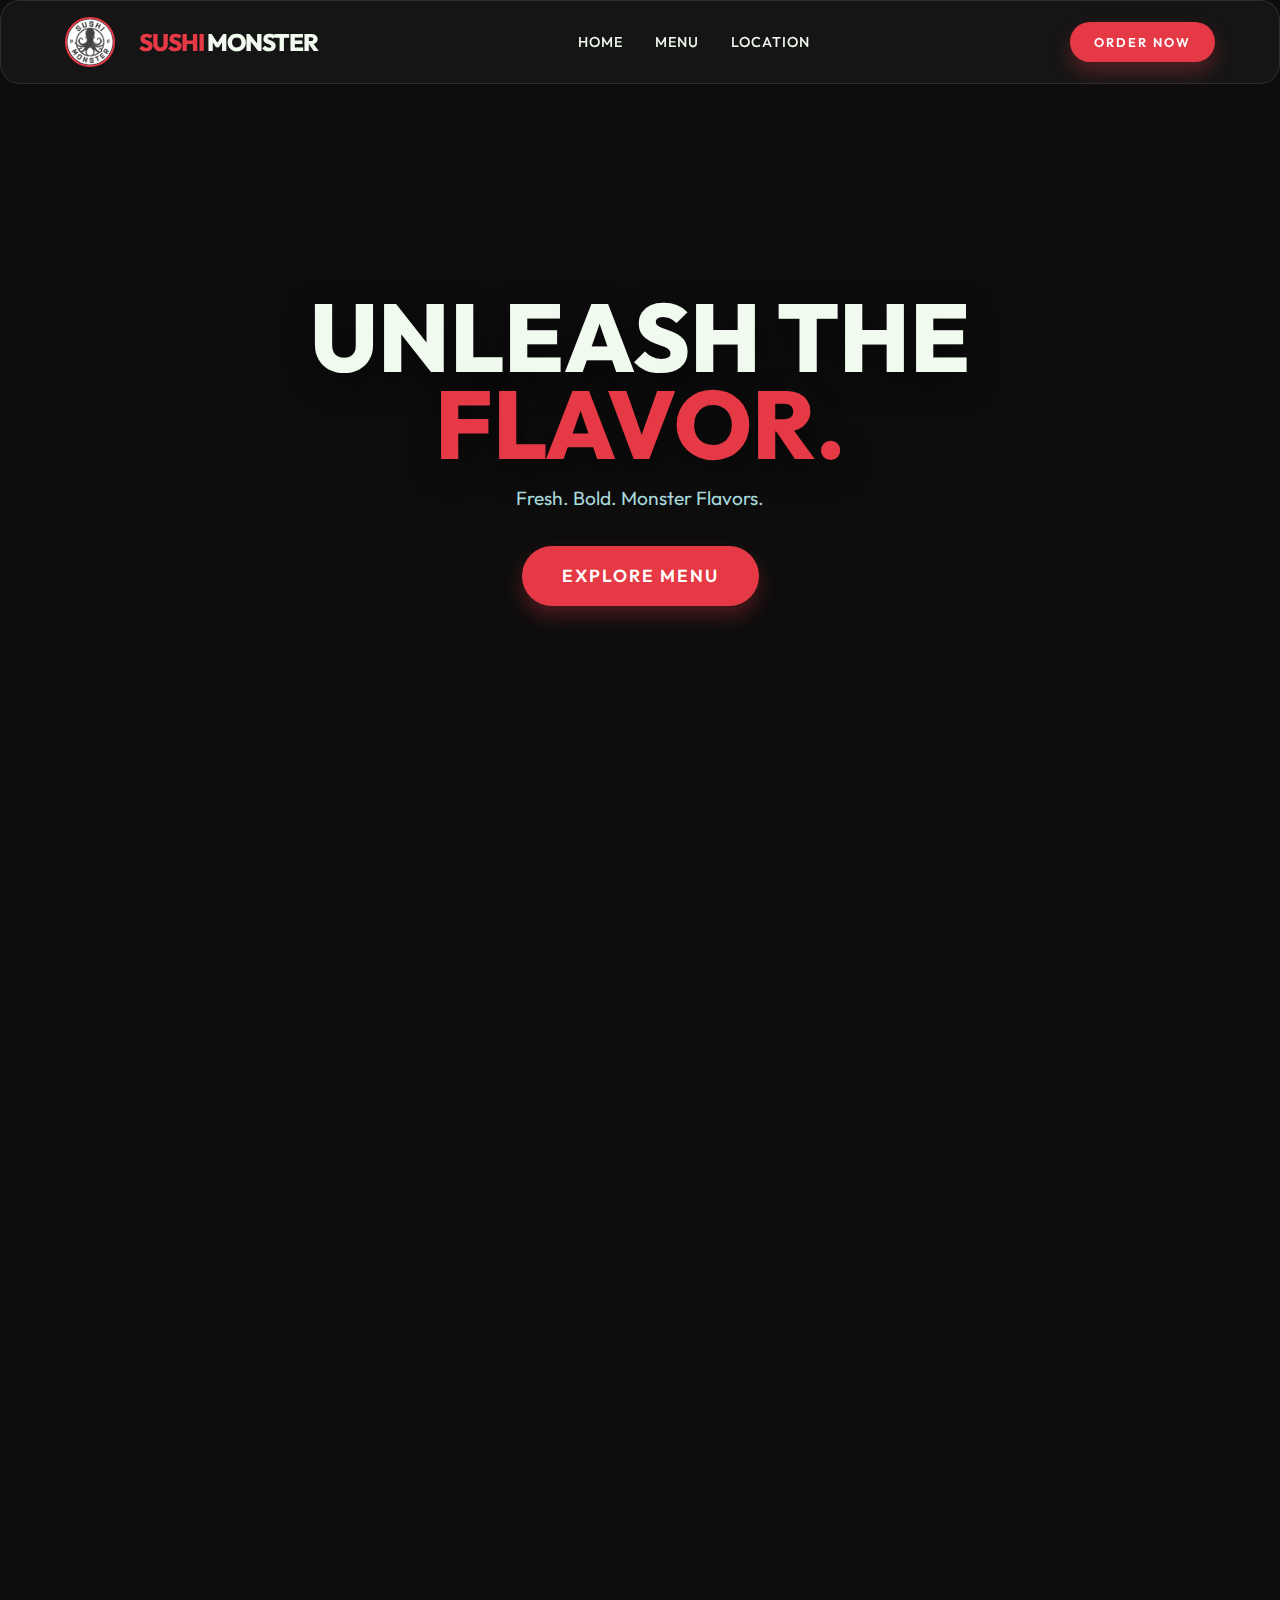
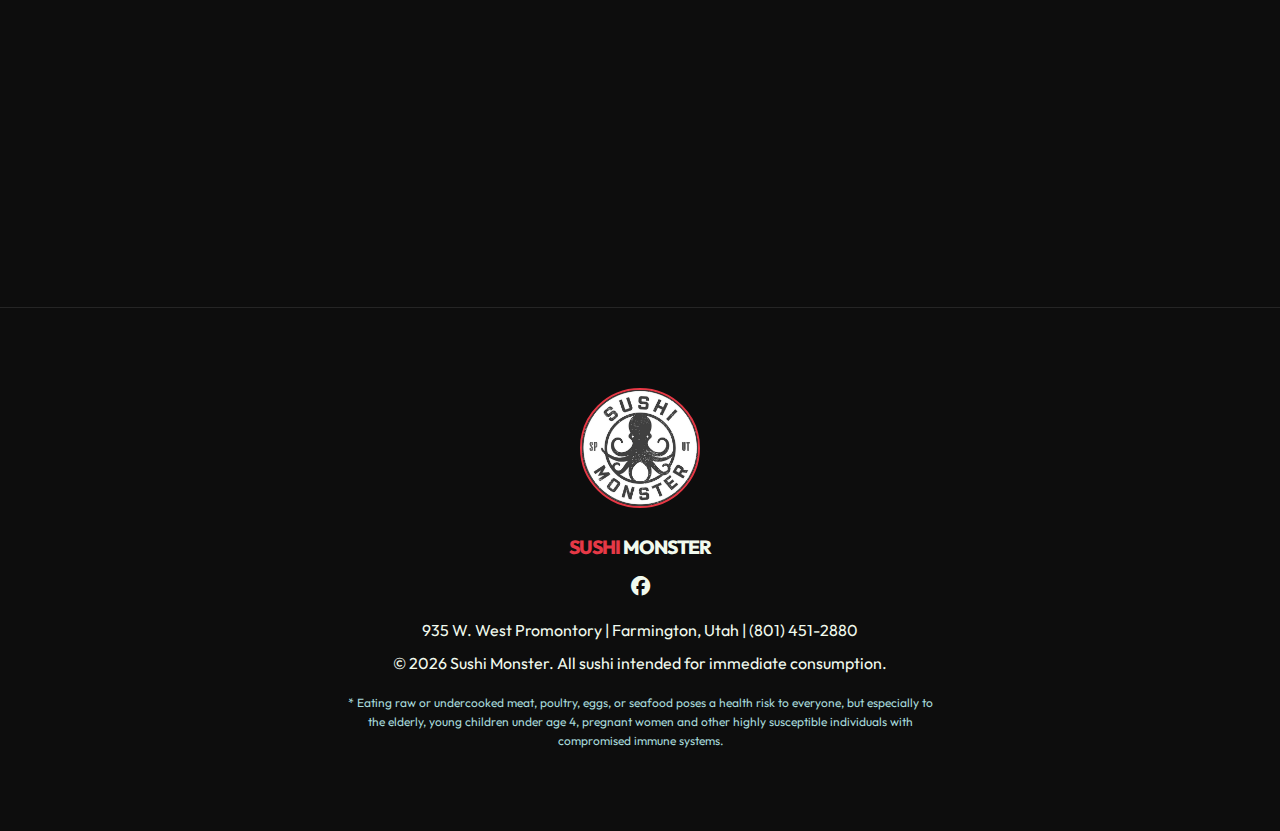
<file: index.html>
<!DOCTYPE html>
<html lang="en">

<head>
    <meta charset="UTF-8">
    <meta name="viewport" content="width=device-width, initial-scale=1.0">
    <title>Sushi Monster | Farmington, UT</title>
    <meta name="description"
        content="Savor the finest sushi in Farmington. Experience Sushi Monster's modern Japanese cuisine.">
    <link rel="stylesheet" href="style.css">
    <link rel="icon" href="https://img.icons8.com/isometric/50/sushi.png" type="image/png">
    <!-- Font Awesome for icons -->
    <link rel="stylesheet" href="https://cdnjs.cloudflare.com/ajax/libs/font-awesome/6.4.0/css/all.min.css">
</head>

<body>

    <nav class="glass">
        <a href="#hero" class="nav-brand">
            <div class="nav-brand-img-container">
                <img src="logo.jpg" alt="Sushi Monster Logo" class="logo-img">
            </div>
            <div class="logo">SUSHI <span>MONSTER</span></div>
        </a>
        <ul class="nav-links">
            <li><a href="#hero">Home</a></li>
            <li><a href="menu.html">Menu</a></li>
            <li><a href="#info">Location</a></li>
        </ul>
        <a href="tel:8014512880" class="cta-button"
            style="padding: 0.6rem 1.5rem; font-size: 0.8rem; text-decoration: none;">Order Now</a>
    </nav>

    <section id="hero" class="hero">
        <div class="hero-bg"></div>
        <div class="hero-content">
            <h1 data-reveal>UNLEASH THE<br><span style="color: var(--accent-red);">FLAVOR.</span></h1>
            <p data-reveal>Fresh. Bold. Monster Flavors.</p>
            <a href="menu.html" class="cta-button" style="text-decoration: none; display: inline-block;"
                data-reveal>Explore
                Menu</a>
        </div>
    </section>

    <section id="info" class="info-grid">
        <div class="info-card glass" data-reveal>
            <i class="fa-solid fa-clock"></i>
            <h3>Hours</h3>
            <ul class="hours-list">
                <li><span>Mon - Thu:</span> 11am - 10pm</li>
                <li><span>Fri - Sat:</span> 11am - 11pm</li>
                <li><span>Sunday:</span> 12pm - 10pm</li>
            </ul>
        </div>
        <div class="info-card glass" data-reveal>
            <i class="fa-solid fa-location-dot"></i>
            <h3>Location</h3>
            <p>935 W 100 N,<br>Farmington, UT 84025</p>
            <a href="https://maps.google.com/?q=935+W+100+N,+Farmington,+UT+84025" target="_blank"
                style="color: var(--accent-red); text-decoration: none; margin-top: 1rem; display: inline-block;">Get
                Directions</a>
        </div>
        <div class="info-card glass" data-reveal>
            <i class="fa-solid fa-phone"></i>
            <h3>Contact</h3>
            <p>(801) 451-2880</p>
            <div style="margin-top: 1rem;">
                <a href="https://www.facebook.com/profile.php?id=100064115680919" target="_blank"
                    style="color: var(--text-primary); font-size: 1.5rem;"><i class="fa-brands fa-facebook"></i></a>
            </div>
        </div>
    </section>

    <section id="reviews" class="reviews-section">
        <div class="rating-display" data-reveal>
            <h2 style="font-size: 3rem;">REVIEWS</h2>
            <div class="stars">
                <i class="fa-solid fa-star"></i>
                <i class="fa-solid fa-star"></i>
                <i class="fa-solid fa-star"></i>
                <i class="fa-solid fa-star"></i>
                <i class="fa-solid fa-star-half-stroke"></i>
            </div>
            <div style="font-size: 2rem; font-weight: 800;">4.3 / 5</div>
            <div class="review-count">Based on 1,078 Google Reviews</div>
        </div>
    </section>



    <footer>
        <div class="footer-logo-container">
            <img src="logo.jpg" alt="Sushi Monster" class="footer-logo">
        </div>
        <div class="logo" style="margin-bottom: 0.5rem; font-size: 1.2rem;">SUSHI <span>MONSTER</span></div>
        <div style="margin-bottom: 1rem;">
            <a href="https://www.facebook.com/profile.php?id=100064115680919" target="_blank"
                style="color: var(--text-primary); font-size: 1.2rem; margin: 0 0.5rem;"><i
                    class="fa-brands fa-facebook"></i></a>
        </div>
        <p style="margin-bottom: 0.5rem; color: var(--text-primary);">935 W. West Promontory | Farmington, Utah | (801)
            451-2880</p>
        <p>&copy; 2026 Sushi Monster. All sushi intended for immediate consumption.</p>
        <p
            style="margin-top: 1rem; font-size: 0.75rem; max-width: 600px; margin-left: auto; margin-right: auto; color: var(--text-secondary);">
            * Eating raw or undercooked meat, poultry, eggs, or seafood poses a health risk to everyone, but especially
            to the elderly, young children under age 4, pregnant women and other highly susceptible individuals with
            compromised immune systems.
        </p>
    </footer>

    <script src="main.js"></script>
</body>

</html>
</file>
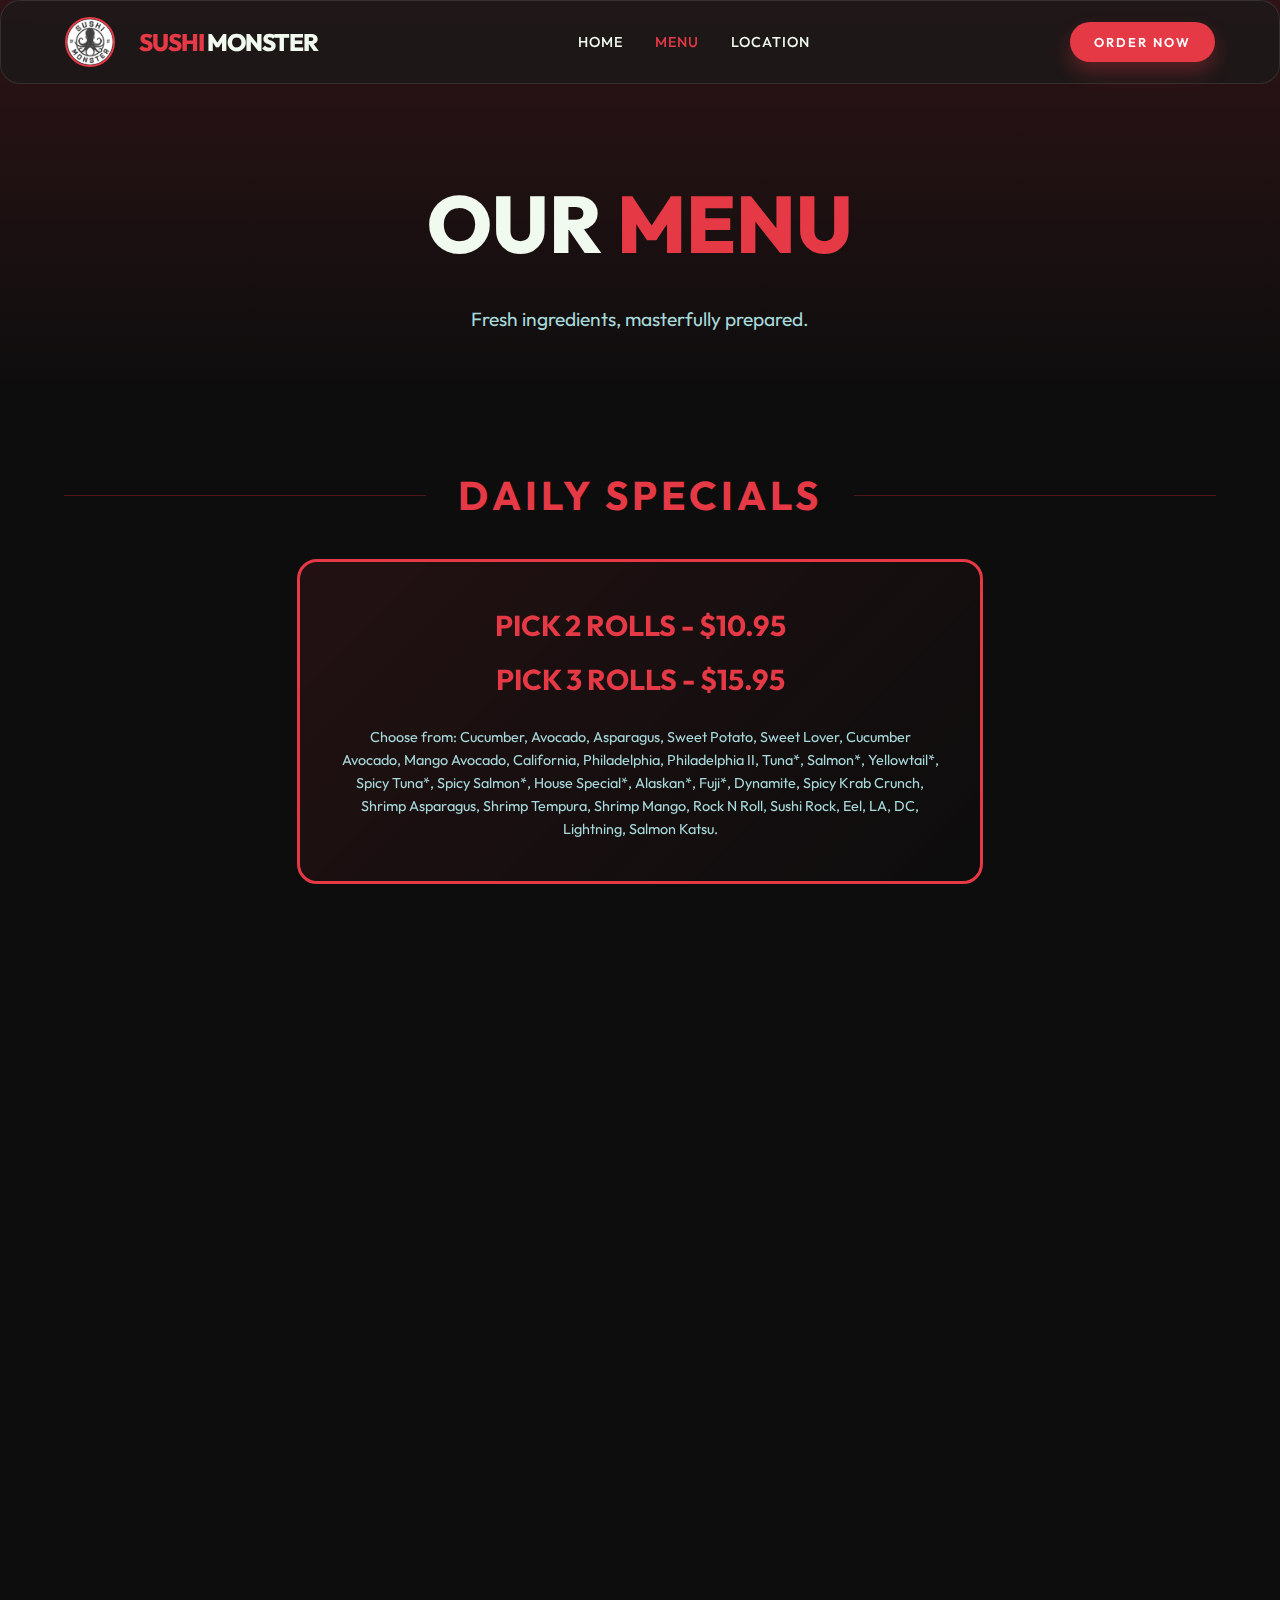
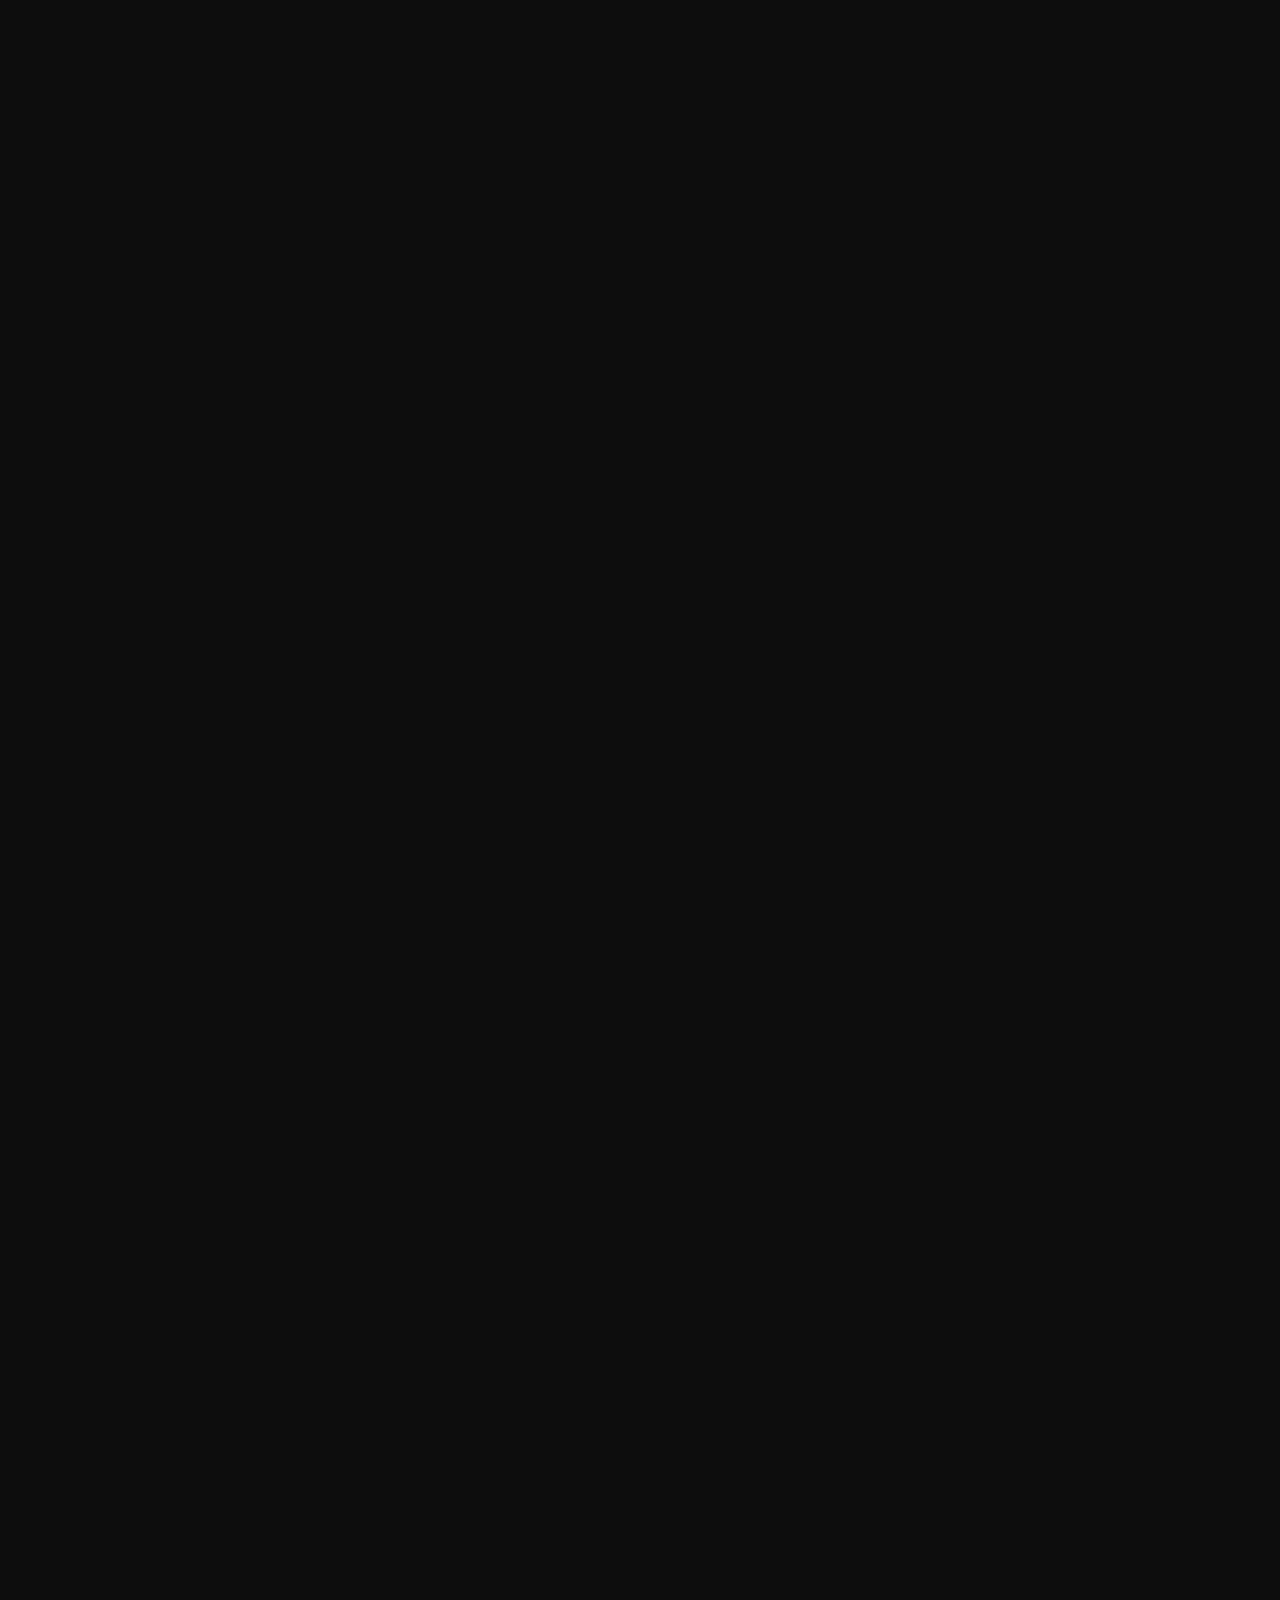
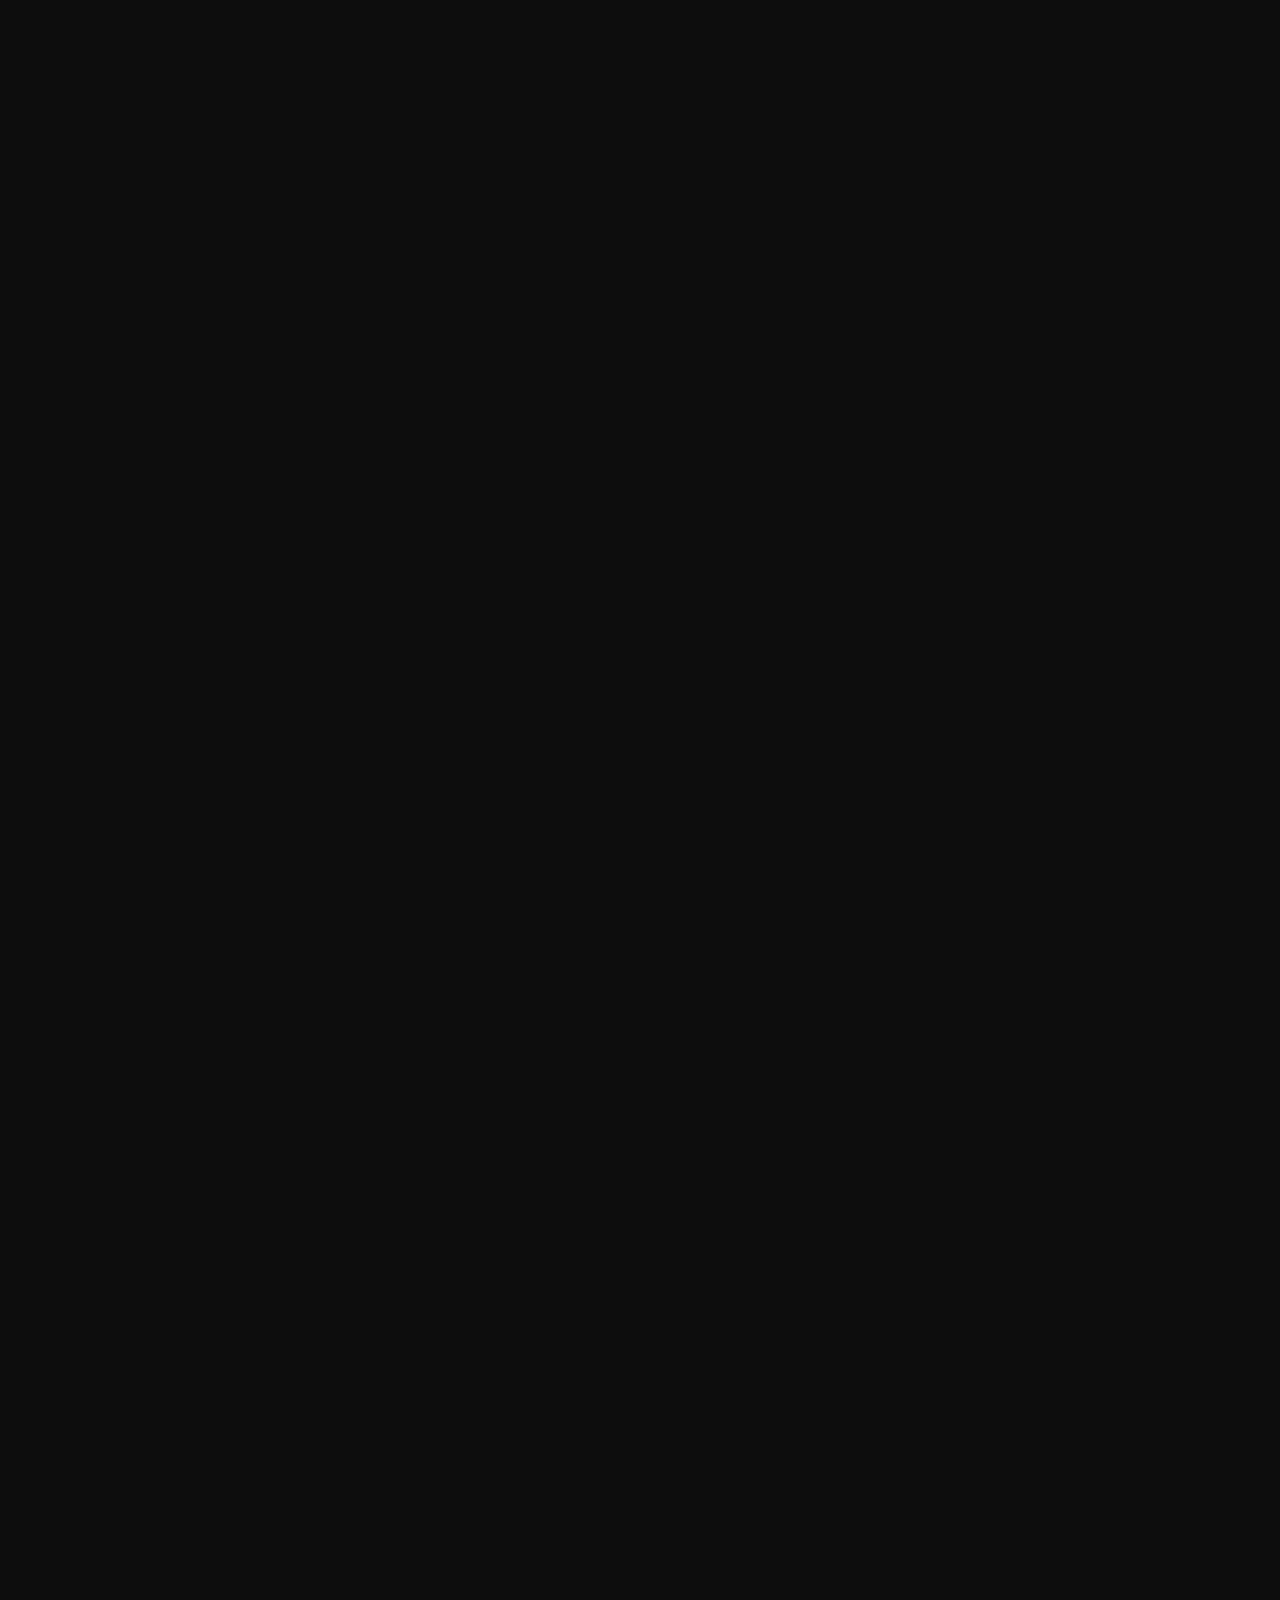
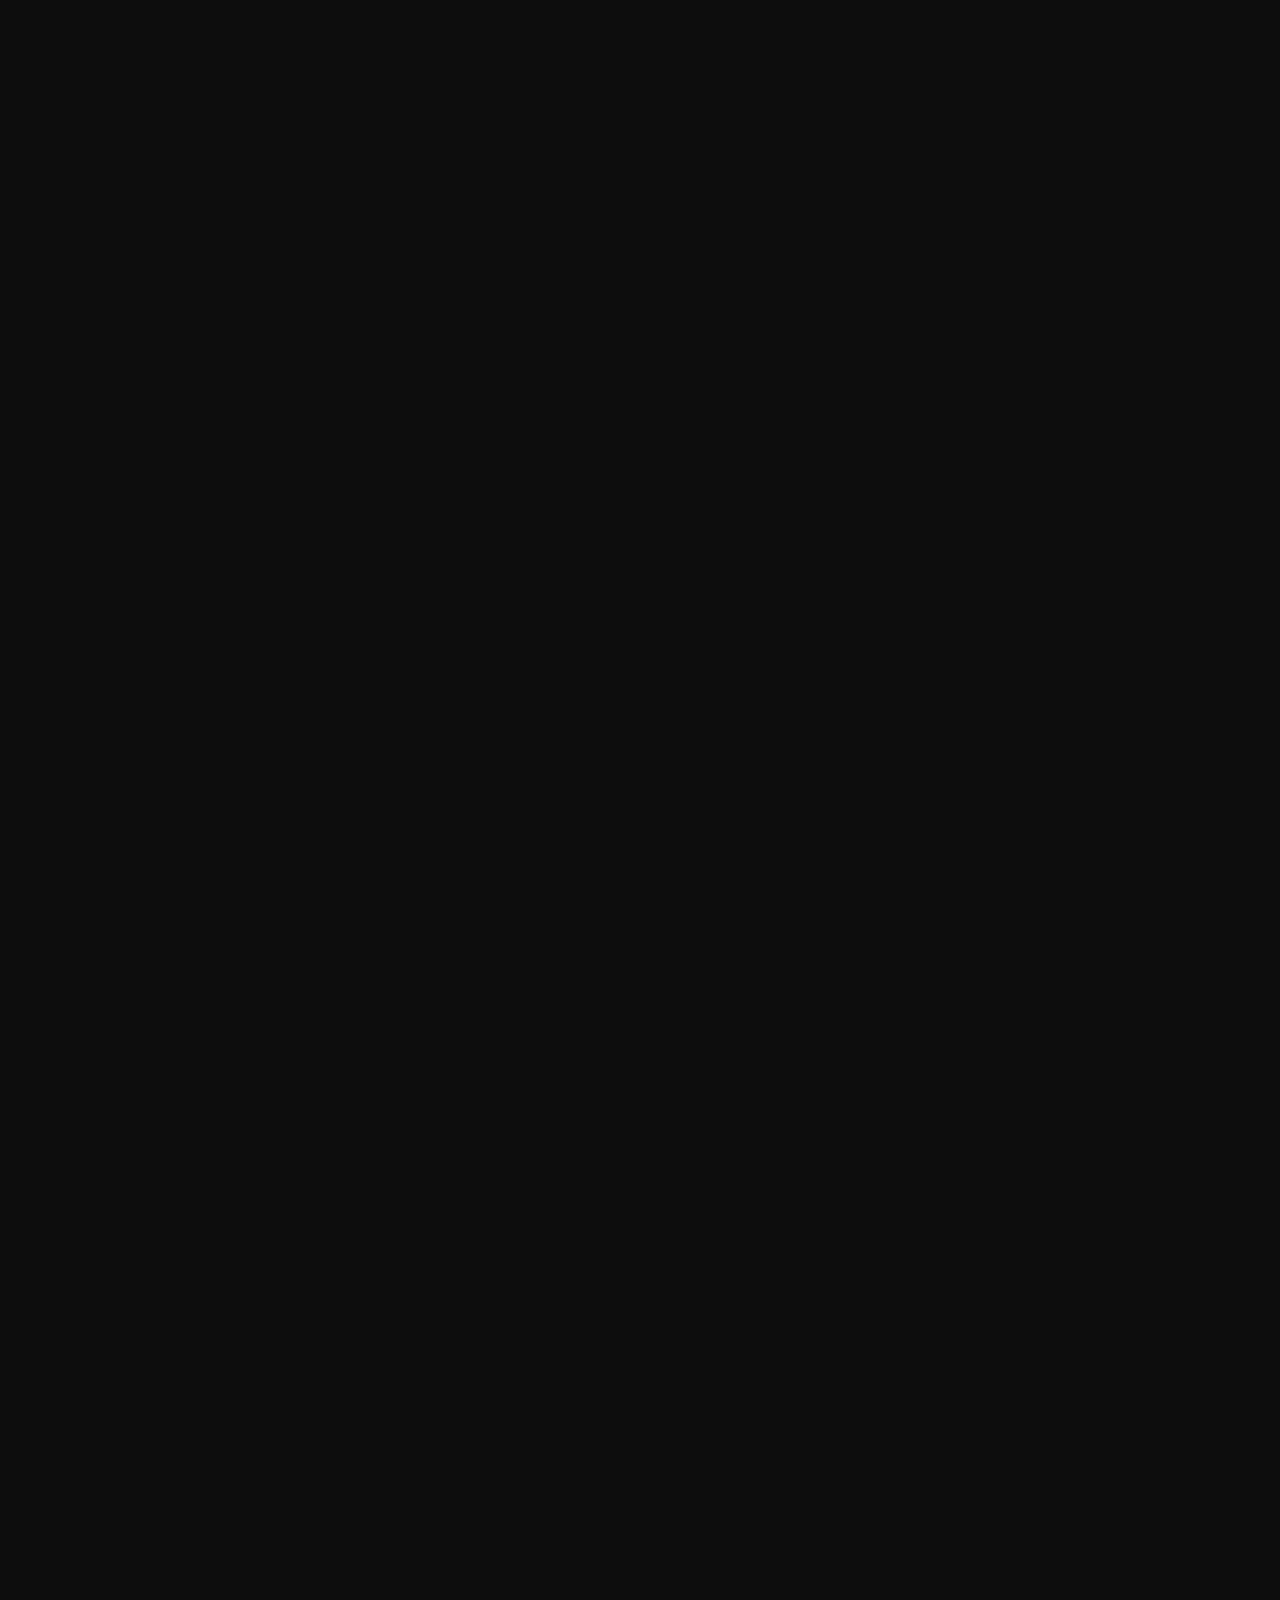
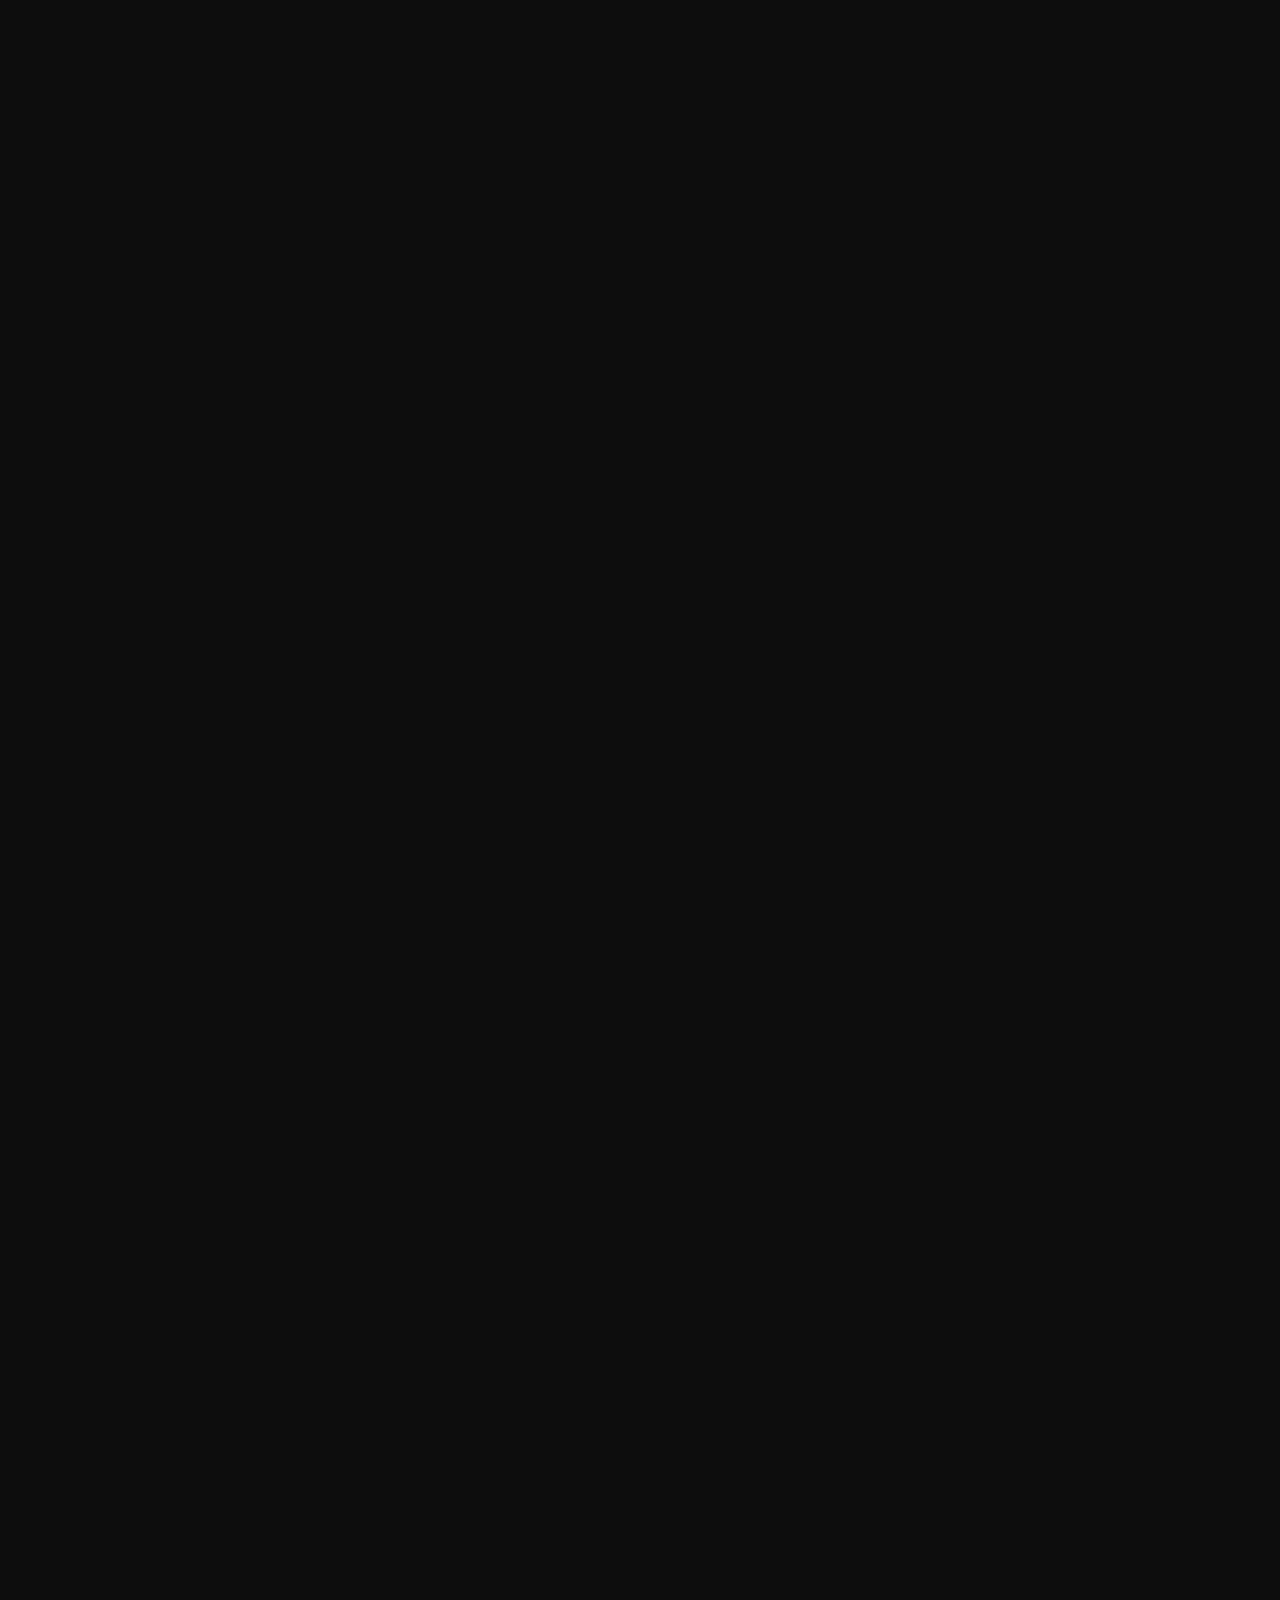
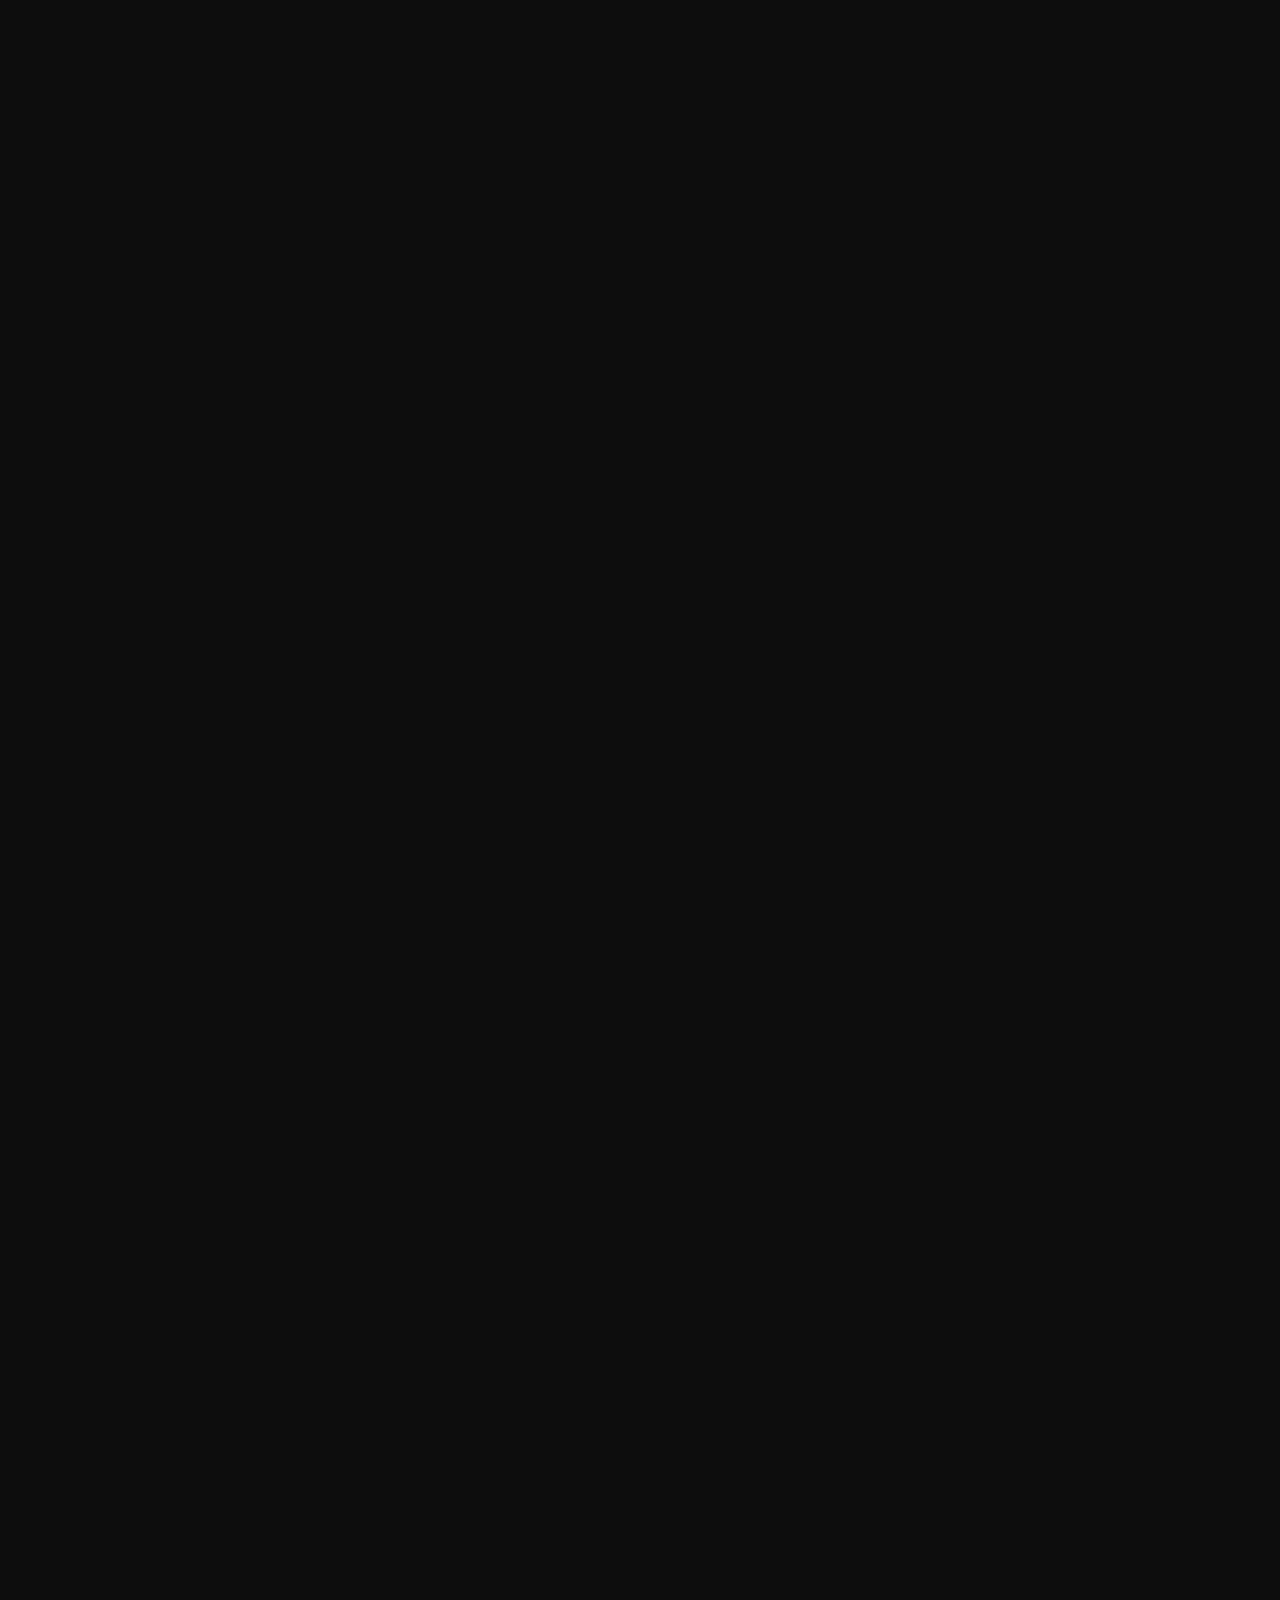
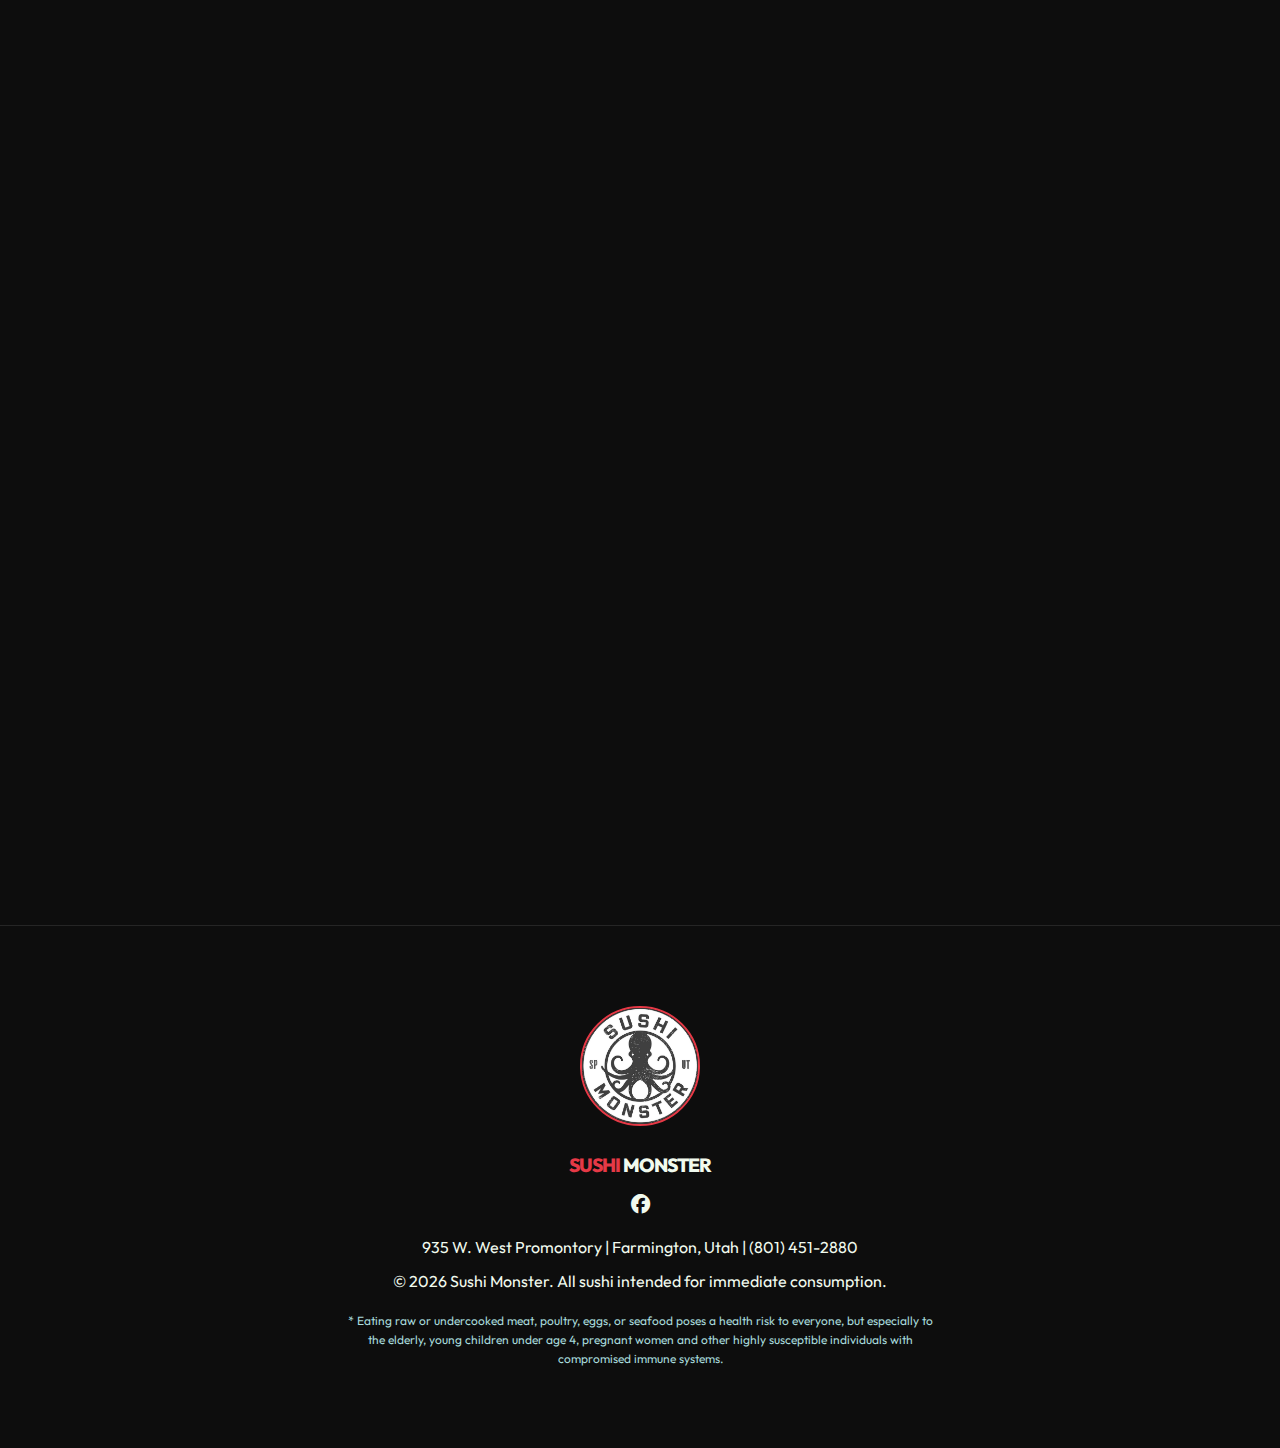
<file: menu.html>
<!DOCTYPE html>
<html lang="en">

<head>
    <meta charset="UTF-8">
    <meta name="viewport" content="width=device-width, initial-scale=1.0">
    <title>Menu | Sushi Monster | Farmington, UT</title>
    <meta name="description"
        content="Explore Sushi Monster's extensive menu featuring fresh sushi rolls, nigiri, sashimi, and delicious Japanese appetizers.">
    <link rel="stylesheet" href="style.css">
    <link rel="icon" href="https://img.icons8.com/isometric/50/sushi.png" type="image/png">
    <!-- Font Awesome for icons -->
    <link rel="stylesheet" href="https://cdnjs.cloudflare.com/ajax/libs/font-awesome/6.4.0/css/all.min.css">
    <style>
        /* Special styles for the dedicated menu page */
        .menu-page-header {
            padding: 160px 5% 4rem;
            text-align: center;
            background: linear-gradient(180deg, rgba(230, 57, 70, 0.15) 0%, transparent 100%);
        }

        .menu-section {
            padding-top: 0 !important;
            max-width: 1400px;
            margin: 0 auto;
        }

        .menu-grid {
            grid-template-columns: repeat(auto-fit, minmax(320px, 1fr));
            gap: 2.5rem;
        }

        .menu-category-header {
            margin-top: 4rem;
            margin-bottom: 2rem;
            position: relative;
        }

        .menu-category-header h2 {
            font-size: 2.5rem;
            display: inline-block;
            background: var(--bg-color);
            padding: 0 2rem;
            position: relative;
            z-index: 1;
        }

        .menu-category-header::after {
            content: '';
            position: absolute;
            left: 0;
            top: 50%;
            width: 100%;
            height: 1px;
            background: rgba(230, 57, 70, 0.3);
            z-index: 0;
        }

        .price-inline {
            display: flex;
            justify-content: space-between;
            align-items: center;
        }

        .sub-category {
            font-size: 0.9rem;
            color: var(--text-secondary);
            margin-bottom: 1rem;
            text-transform: uppercase;
            letter-spacing: 2px;
            font-weight: 600;
        }

        .nigiri-grid {
            display: grid;
            grid-template-columns: repeat(3, 1fr);
            gap: 1rem;
        }

        @media (max-width: 768px) {
            .nigiri-grid {
                grid-template-columns: repeat(2, 1fr);
            }

            .menu-category-header h2 {
                font-size: 1.8rem;
            }
        }
    </style>
</head>

<body>

    <nav class="glass">
        <a href="index.html" class="nav-brand">
            <div class="nav-brand-img-container">
                <img src="logo.jpg" alt="Sushi Monster Logo" class="logo-img">
            </div>
            <div class="logo">SUSHI <span>MONSTER</span></div>
        </a>
        <ul class="nav-links">
            <li><a href="index.html">Home</a></li>
            <li><a href="#menu" style="color: var(--accent-red);">Menu</a></li>
            <li><a href="index.html#info">Location</a></li>
        </ul>
        <a href="tel:8014512880" class="cta-button"
            style="padding: 0.6rem 1.5rem; font-size: 0.8rem; text-decoration: none;">Order Now</a>
    </nav>

    <div class="menu-page-header">
        <h1 data-reveal style="font-size: 5rem; font-weight: 800; margin-bottom: 1rem; color: var(--text-primary);">OUR
            <span style="color: var(--accent-red);">MENU</span>
        </h1>
        <p data-reveal style="color: var(--text-secondary); font-size: 1.2rem;">Fresh ingredients, masterfully prepared.
        </p>
    </div>

    <section id="menu" class="menu-section">
        <!-- Daily Special -->
        <div class="menu-category-header" data-reveal>
            <h2>Daily Specials</h2>
        </div>
        <div style="text-align: center; margin-bottom: 3rem;" data-reveal>
            <div class="daily-special-card glass" style="padding: 2.5rem; display: inline-block; border-width: 3px;">
                <h3 style="color: var(--accent-red); font-size: 1.8rem; margin-bottom: 0.5rem;">PICK 2 ROLLS - $10.95
                </h3>
                <h3 style="color: var(--accent-red); font-size: 1.8rem; margin-bottom: 1.5rem;">PICK 3 ROLLS - $15.95
                </h3>
                <p style="color: var(--text-secondary); font-size: 0.9rem; max-width: 600px; margin: 0 auto;">
                    Choose from: Cucumber, Avocado, Asparagus, Sweet Potato, Sweet Lover, Cucumber Avocado, Mango
                    Avocado, California, Philadelphia, Philadelphia II, Tuna*, Salmon*, Yellowtail*, Spicy Tuna*, Spicy
                    Salmon*, House Special*, Alaskan*, Fuji*, Dynamite, Spicy Krab Crunch, Shrimp Asparagus, Shrimp
                    Tempura, Shrimp Mango, Rock N Roll, Sushi Rock, Eel, LA, DC, Lightning, Salmon Katsu.
                </p>
            </div>
        </div>

        <!-- Lunch Special -->
        <div class="menu-category-header" data-reveal>
            <h2>Lunch Specials</h2>
        </div>
        <div class="sub-category" data-reveal>Monday to Saturday 11AM to 3PM</div>
        <div class="menu-grid" data-reveal>
            <div class="menu-item-group">
                <div class="sub-category">Lunch Entrees</div>
                <div class="menu-item-desc" style="margin-bottom: 1rem;">Served w/ vegetables, salad & choice of rice
                </div>
                <div class="menu-item">
                    <div class="menu-item-title">Tempura Vegetable <i class="fa-solid fa-leaf veg-icon"></i></div>
                    <div class="menu-item-price">10.95</div>
                </div>
                <div class="menu-item">
                    <div class="menu-item-title">Tempura Shrimp</div>
                    <div class="menu-item-price">11.95</div>
                </div>
                <div class="menu-item">
                    <div class="menu-item-title">Teriyaki Chicken</div>
                    <div class="menu-item-price">10.95</div>
                </div>
                <div class="menu-item">
                    <div class="menu-item-title">Teriyaki Steak</div>
                    <div class="menu-item-price">11.95</div>
                </div>
                <div class="menu-item">
                    <div class="menu-item-title">Teriyaki Salmon</div>
                    <div class="menu-item-price">13.95</div>
                </div>
                <div class="menu-item">
                    <div class="menu-item-title">Katsu Chicken</div>
                    <div class="menu-item-price">11.95</div>
                </div>
            </div>
            <div class="menu-item-group">
                <div class="sub-category">Lunch Hibachi</div>
                <div class="menu-item-desc" style="margin-bottom: 1rem;">Served w/ noodles</div>
                <div class="menu-item">
                    <div class="menu-item-title">Hibachi Chicken</div>
                    <div class="menu-item-price">11.55</div>
                </div>
                <div class="menu-item">
                    <div class="menu-item-title">Hibachi Steak</div>
                    <div class="menu-item-price">12.95</div>
                </div>
                <div class="menu-item">
                    <div class="menu-item-title">Hibachi Shrimp</div>
                    <div class="menu-item-price">11.95</div>
                </div>
                <div class="menu-item">
                    <div class="menu-item-title">Hibachi Salmon</div>
                    <div class="menu-item-price">13.95</div>
                </div>
                <div style="margin-top: 2rem;" class="sub-category">Bento Box</div>
                <div class="menu-item">
                    <div class="menu-item-title">Chicken / Shrimp</div>
                    <div class="menu-item-price">12.95</div>
                </div>
                <div class="menu-item">
                    <div class="menu-item-title">Steak / Salmon</div>
                    <div class="menu-item-price">13.95</div>
                </div>
            </div>
            <div class="menu-item-group">
                <div class="sub-category">Sushi Sashimi Lunch</div>
                <div class="menu-item-desc" style="margin-bottom: 1rem;">Chef's choice w/ salad</div>
                <div class="menu-item">
                    <div class="menu-item-info">
                        <div class="menu-item-title">Sashimi Lunch *</div>
                        <div class="menu-item-desc">8 pcs. assorted fish</div>
                    </div>
                    <div class="menu-item-price">13.95</div>
                </div>
                <div class="menu-item">
                    <div class="menu-item-info">
                        <div class="menu-item-title">Sushi Lunch *</div>
                        <div class="menu-item-desc">5 pcs. Chef's assorted Nigiri w/ California Roll</div>
                    </div>
                    <div class="menu-item-price">12.95</div>
                </div>
                <div class="menu-item">
                    <div class="menu-item-info">
                        <div class="menu-item-title">Sushi Boat for Two *</div>
                        <div class="menu-item-desc">10 pcs. Nigiri, 10 pcs. Sashimi & Spicy Tuna Roll</div>
                    </div>
                    <div class="menu-item-price">42.95</div>
                </div>
            </div>
        </div>
        <div class="menu-category-header" data-reveal>
            <h2>Appetizers</h2>
        </div>
        <div class="menu-grid" data-reveal>
            <div class="menu-item-group">
                <div class="menu-item">
                    <div class="menu-item-info">
                        <div class="menu-item-title">Tuna Tataki *</div>
                        <div class="menu-item-desc">Lightly seared sliced tuna on top of shredded cucumber w/ fish eggs,
                            green onion, sesame & ponzu sauce</div>
                    </div>
                    <div class="menu-item-price">14.95</div>
                </div>
                <div class="menu-item">
                    <div class="menu-item-info">
                        <div class="menu-item-title">Sashimi Appetizer *</div>
                        <div class="menu-item-desc">Chef's choice 6 pcs. of Sashimi</div>
                    </div>
                    <div class="menu-item-price">12.99</div>
                </div>
                <div class="menu-item">
                    <div class="menu-item-info">
                        <div class="menu-item-title">Yellowtail Carpaccio *</div>
                        <div class="menu-item-desc">Yellowtail sashimi w/ jalapeno, scallion, hot sauce & ponzu sauce
                        </div>
                    </div>
                    <div class="menu-item-price">12.99</div>
                </div>
                <div class="menu-item">
                    <div class="menu-item-title">Squid Salad</div>
                    <div class="menu-item-price">8.25</div>
                </div>
                <div class="menu-item">
                    <div class="menu-item-title">Seaweed Salad <i class="fa-solid fa-leaf veg-icon"></i></div>
                    <div class="menu-item-price">6.25</div>
                </div>
                <div class="menu-item">
                    <div class="menu-item-title">Cucumber Salad <i class="fa-solid fa-leaf veg-icon"></i></div>
                    <div class="menu-item-price">4.95</div>
                </div>
                <div class="menu-item">
                    <div class="menu-item-title">Fried Calamari</div>
                    <div class="menu-item-price">10.95</div>
                </div>
                <div class="menu-item">
                    <div class="menu-item-info">
                        <div class="menu-item-title">Gyoza (8 pcs.)</div>
                        <div class="menu-item-desc">Meat & vegetable dumpling (steamed or fried)</div>
                    </div>
                    <div class="menu-item-price">7.50</div>
                </div>
            </div>
            <div class="menu-item-group">
                <div class="menu-item">
                    <div class="menu-item-info">
                        <div class="menu-item-title">Tempura</div>
                        <div class="menu-item-desc">Vegetable 6.25 / Shrimp 8.75</div>
                    </div>
                </div>
                <div class="menu-item">
                    <div class="menu-item-title">Edamame <i class="fa-solid fa-leaf veg-icon"></i></div>
                    <div class="menu-item-price">5.25</div>
                </div>
                <div class="menu-item">
                    <div class="menu-item-info">
                        <div class="menu-item-title">Soft Shell Crab</div>
                        <div class="menu-item-desc">Crispy, deep fried soft shell crab</div>
                    </div>
                    <div class="menu-item-price">11.99</div>
                </div>
                <div class="menu-item">
                    <div class="menu-item-info">
                        <div class="menu-item-title">Mango Salad *</div>
                        <div class="menu-item-desc">Lettuce/cucumber base, assorted fish, fish eggs, mango, cilantro,
                            avocado, crunch & house dressing</div>
                    </div>
                    <div class="menu-item-price">14.99</div>
                </div>
                <div class="menu-item">
                    <div class="menu-item-info">
                        <div class="menu-item-title">Green Globe *</div>
                        <div class="menu-item-desc">Spicy salmon wrapped w/ avocado, seaweed salad, fish eggs, scallions
                            & ponzu</div>
                    </div>
                    <div class="menu-item-price">10.99</div>
                </div>
                <div class="menu-item">
                    <div class="menu-item-title">Salmon Shooter (4 pcs.) *</div>
                    <div class="menu-item-price">11.99</div>
                </div>
                <div class="menu-item">
                    <div class="menu-item-title">Mussel Shooter (4 pcs.) *</div>
                    <div class="menu-item-price">11.99</div>
                </div>
                <div class="menu-item">
                    <div class="menu-item-info">
                        <div class="menu-item-title">Heart Attack</div>
                        <div class="menu-item-desc">Fried jalapeño stuffed w/ spicy tuna, cream cheese, spicy mayo, eel
                            sauce & toppings</div>
                    </div>
                    <div class="menu-item-price">12.99</div>
                </div>
            </div>
        </div>

        <!-- Nigiri / Sashimi -->
        <div class="menu-category-header" data-reveal>
            <h2>Nigiri & Sashimi</h2>
        </div>
        <div class="sub-category" data-reveal>(2 Pieces Per Order)</div>
        <div class="nigiri-grid" data-reveal style="margin-bottom: 4rem;">
            <div class="menu-item">
                <div class="menu-item-title">Tuna *</div>
                <div class="menu-item-price">6.5</div>
            </div>
            <div class="menu-item">
                <div class="menu-item-title">Salmon *</div>
                <div class="menu-item-price">6.5</div>
            </div>
            <div class="menu-item">
                <div class="menu-item-title">Smoked Salmon</div>
                <div class="menu-item-price">6.5</div>
            </div>
            <div class="menu-item">
                <div class="menu-item-title">Yellowtail *</div>
                <div class="menu-item-price">6.5</div>
            </div>
            <div class="menu-item">
                <div class="menu-item-title">White Fish *</div>
                <div class="menu-item-price">5.5</div>
            </div>
            <div class="menu-item">
                <div class="menu-item-title">Escolar *</div>
                <div class="menu-item-price">6.5</div>
            </div>
            <div class="menu-item">
                <div class="menu-item-title">Eel</div>
                <div class="menu-item-price">6.5</div>
            </div>
            <div class="menu-item">
                <div class="menu-item-title">Octopus</div>
                <div class="menu-item-price">6.5</div>
            </div>
            <div class="menu-item">
                <div class="menu-item-title">Krab Stick</div>
                <div class="menu-item-price">5.5</div>
            </div>
            <div class="menu-item">
                <div class="menu-item-title">Sweet Egg</div>
                <div class="menu-item-price">5</div>
            </div>
            <div class="menu-item">
                <div class="menu-item-title">Flying Fish Egg *</div>
                <div class="menu-item-price">6.5</div>
            </div>
            <div class="menu-item">
                <div class="menu-item-title">Shrimp</div>
                <div class="menu-item-price">6</div>
            </div>
            <div class="menu-item">
                <div class="menu-item-title">Sweet Shrimp *</div>
                <div class="menu-item-price">10.95</div>
            </div>
            <div class="menu-item">
                <div class="menu-item-title">Scallop *</div>
                <div class="menu-item-price">8.5</div>
            </div>
            <div class="menu-item">
                <div class="menu-item-title">Spicy Scallop *</div>
                <div class="menu-item-price">8.95</div>
            </div>
            <div class="menu-item">
                <div class="menu-item-title">Squid *</div>
                <div class="menu-item-price">6.95</div>
            </div>
            <div class="menu-item">
                <div class="menu-item-title">Salmon Roe *</div>
                <div class="menu-item-price">6.95</div>
            </div>
            <div class="menu-item">
                <div class="menu-item-title">Quail Egg *</div>
                <div class="menu-item-price">3</div>
            </div>
        </div>

        <!-- Sushi Combination -->
        <div class="menu-category-header" data-reveal>
            <h2>Sushi Combinations</h2>
        </div>
        <div class="sub-category" data-reveal>Chef's Choice</div>
        <div class="menu-grid" data-reveal>
            <div class="menu-item-group">
                <div class="menu-item">
                    <div class="menu-item-info">
                        <div class="menu-item-title">Sushi Dinner *</div>
                        <div class="menu-item-desc">6 pcs. Nigiri & California Roll</div>
                    </div>
                    <div class="menu-item-price">15.95</div>
                </div>
                <div class="menu-item">
                    <div class="menu-item-info">
                        <div class="menu-item-title">Sushi Regular *</div>
                        <div class="menu-item-desc">8 pcs. Nigiri & Fuji Roll</div>
                    </div>
                    <div class="menu-item-price">17.95</div>
                </div>
                <div class="menu-item">
                    <div class="menu-item-info">
                        <div class="menu-item-title">Sushi Deluxe *</div>
                        <div class="menu-item-desc">10 pcs. Nigiri & Spicy Tuna Roll</div>
                    </div>
                    <div class="menu-item-price">20.95</div>
                </div>
                <div class="menu-item">
                    <div class="menu-item-info">
                        <div class="menu-item-title">Sashimi Dinner *</div>
                        <div class="menu-item-desc">12 pcs. ($24.95) / 16 pcs. ($28.95)</div>
                    </div>
                </div>
            </div>
            <div class="menu-item-group">
                <div class="menu-item">
                    <div class="menu-item-info">
                        <div class="menu-item-title">Sushi & Sashimi *</div>
                        <div class="menu-item-desc">6 pcs. Nigiri & 8 pcs. Sashimi</div>
                    </div>
                    <div class="menu-item-price">26.95</div>
                </div>
                <div class="menu-item">
                    <div class="menu-item-info">
                        <div class="menu-item-title">Sushi Boat for Two *</div>
                        <div class="menu-item-desc">10 pcs. Nigiri, 10 pcs. Sashimi & Spicy Tuna Roll</div>
                    </div>
                    <div class="menu-item-price">42.95</div>
                </div>
                <div class="menu-item">
                    <div class="menu-item-info">
                        <div class="menu-item-title">Triple Sushi *</div>
                        <div class="menu-item-desc">3 pcs. Tuna, 3 pcs. Salmon, 3 pcs. Yellowtail Nigiri w/ Spicy Tuna
                            Roll</div>
                    </div>
                    <div class="menu-item-price">26.95</div>
                </div>
            </div>
        </div>

        <!-- Monster Special Rolls -->
        <div class="menu-category-header" data-reveal>
            <h2>Monster Special Rolls</h2>
        </div>
        <div class="menu-grid" data-reveal>
            <div class="menu-item-group">
                <div class="menu-item">
                    <div class="menu-item-info">
                        <div class="menu-item-title">Crazy Horse Roll *</div>
                        <div class="menu-item-desc">Tempura shrimp, krab salad w/ eel, spicy tuna, spicy mayo & eel
                            sauce</div>
                    </div>
                    <div class="menu-item-price">13.95</div>
                </div>
                <div class="menu-item">
                    <div class="menu-item-info">
                        <div class="menu-item-title">Spicy Crunch Roll</div>
                        <div class="menu-item-desc">Katsu salmon, cream cheese, avocado w/ spicy crunch & eel sauce
                        </div>
                    </div>
                    <div class="menu-item-price">11.95</div>
                </div>
                <div class="menu-item">
                    <div class="menu-item-info">
                        <div class="menu-item-title">Play Boy *</div>
                        <div class="menu-item-desc">Tempura shrimp & cucumber w/ tuna, avocado, spicy mayo & eel sauce
                        </div>
                    </div>
                    <div class="menu-item-price">12.95</div>
                </div>
                <div class="menu-item">
                    <div class="menu-item-info">
                        <div class="menu-item-title">BMW Roll *</div>
                        <div class="menu-item-desc">Spicy tuna, cucumber w/ tuna, avocado, wasabi sauce & hot sauce
                        </div>
                    </div>
                    <div class="menu-item-price">13.95</div>
                </div>
                <div class="menu-item">
                    <div class="menu-item-title">Pink Dragon *</div>
                    <div class="menu-item-price">11.95</div>
                </div>
                <div class="menu-item">
                    <div class="menu-item-info">
                        <div class="menu-item-title">Green Dragon</div>
                        <div class="menu-item-desc">Tempura shrimp, cucumber w/ avocado, eel sauce & fish eggs</div>
                    </div>
                    <div class="menu-item-price">10.95</div>
                </div>
                <div class="menu-item">
                    <div class="menu-item-title">Black Dragon</div>
                    <div class="menu-item-price">12.95</div>
                </div>
                <div class="menu-item">
                    <div class="menu-item-info">
                        <div class="menu-item-title">Volcano Roll</div>
                        <div class="menu-item-desc">Krab, cream cheese, avocado w/ baked scallop, krab & eel sauce</div>
                    </div>
                    <div class="menu-item-price">13.95</div>
                </div>
                <div class="menu-item">
                    <div class="menu-item-info">
                        <div class="menu-item-title">Key West</div>
                        <div class="menu-item-desc">Spicy krab, tempura shrimp wrapped in cucumber (no rice)</div>
                    </div>
                    <div class="menu-item-price">11.95</div>
                </div>
                <div class="menu-item">
                    <div class="menu-item-info">
                        <div class="menu-item-title">Special Maki *</div>
                        <div class="menu-item-desc">Salmon, krab, avocado, cream cheese in cucumber w/ ponzu & fish eggs
                        </div>
                    </div>
                    <div class="menu-item-price">11.95</div>
                </div>
                <div class="menu-item">
                    <div class="menu-item-info">
                        <div class="menu-item-title">Sunrise *</div>
                        <div class="menu-item-desc">Avocado, krabstick, cucumber w/ salmon & sliced lemon</div>
                    </div>
                    <div class="menu-item-price">12.95</div>
                </div>
                <div class="menu-item">
                    <div class="menu-item-info">
                        <div class="menu-item-title">Sunset *</div>
                        <div class="menu-item-desc">Spicy salmon & crunch w/ salmon & avocado</div>
                    </div>
                    <div class="menu-item-price">13.95</div>
                </div>
                <div class="menu-item">
                    <div class="menu-item-info">
                        <div class="menu-item-title">Winter Roll *</div>
                        <div class="menu-item-desc">Tuna, yellowtail, avocado w/ spicy krab salad</div>
                    </div>
                    <div class="menu-item-price">13.50</div>
                </div>
                <div class="menu-item">
                    <div class="menu-item-info">
                        <div class="menu-item-title">Summer Roll</div>
                        <div class="menu-item-desc">Eel, avocado w/ steamed shrimp, avocado & mango</div>
                    </div>
                    <div class="menu-item-price">13.50</div>
                </div>
                <div class="menu-item">
                    <div class="menu-item-info">
                        <div class="menu-item-title">Hero Roll *</div>
                        <div class="menu-item-desc">Tuna, salmon, cream cheese, cucumber, avocado w/ krab</div>
                    </div>
                    <div class="menu-item-price">13.95</div>
                </div>
                <div class="menu-item">
                    <div class="menu-item-info">
                        <div class="menu-item-title">Yama Roll *</div>
                        <div class="menu-item-desc">Spicy yellowtail, avocado, crunch w/ yellowtail, jalapeño & flying
                            fish eggs</div>
                    </div>
                    <div class="menu-item-price">14.95</div>
                </div>
            </div>
            <div class="menu-item-group">
                <div class="menu-item">
                    <div class="menu-item-info">
                        <div class="menu-item-title">New York *</div>
                        <div class="menu-item-desc">Scallop, cucumber, seaweed salad w/ white tuna, lemon, spicy mayo &
                            eel sauce</div>
                    </div>
                    <div class="menu-item-price">14.99</div>
                </div>
                <div class="menu-item">
                    <div class="menu-item-info">
                        <div class="menu-item-title">Lovers Roll</div>
                        <div class="menu-item-desc">Steamed shrimp, avocado, lobster salad, crunch & fish eggs</div>
                    </div>
                    <div class="menu-item-price">14.95</div>
                </div>
                <div class="menu-item">
                    <div class="menu-item-info">
                        <div class="menu-item-title">Valentines Roll (10 pcs.)</div>
                        <div class="menu-item-desc">Avocado, krab salad, spicy crunch, eel in soy paper w/ eel sauce &
                            spicy mayo</div>
                    </div>
                    <div class="menu-item-price">14.95</div>
                </div>
                <div class="menu-item">
                    <div class="menu-item-info">
                        <div class="menu-item-title">Pink Lady Roll (10 pcs.) *</div>
                        <div class="menu-item-desc">Fish trio, cream cheese, avocado, seaweed salad, crunch in soy paper
                        </div>
                    </div>
                    <div class="menu-item-price">16.95</div>
                </div>
                <div class="menu-item">
                    <div class="menu-item-info">
                        <div class="menu-item-title">Big Mike Roll *</div>
                        <div class="menu-item-desc">Tempura shrimp & avocado w/ scallop, lemon, jalapeño, spicy mayo &
                            eel sauce</div>
                    </div>
                    <div class="menu-item-price">16.95</div>
                </div>
                <div class="menu-item">
                    <div class="menu-item-info">
                        <div class="menu-item-title">Big Forest Roll *</div>
                        <div class="menu-item-desc">Tempura shrimp & avocado w/ white tuna, lemon, jalapeño, spicy mayo
                            & eel sauce</div>
                    </div>
                    <div class="menu-item-price">15.99</div>
                </div>
                <div class="menu-item">
                    <div class="menu-item-info">
                        <div class="menu-item-title">Snow White *</div>
                        <div class="menu-item-desc">Snow crab, cucumber, avocado w/ salmon, avocado & duo sauces</div>
                    </div>
                    <div class="menu-item-price">16.99</div>
                </div>
                <div class="menu-item">
                    <div class="menu-item-info">
                        <div class="menu-item-title">Mars Roll *</div>
                        <div class="menu-item-desc">Tempura shrimp, cucumber w/ tuna, krab salad, fish eggs & eel sauce
                        </div>
                    </div>
                    <div class="menu-item-price">14.99</div>
                </div>
                <div class="menu-item">
                    <div class="menu-item-info">
                        <div class="menu-item-title">Super Duper Roll *</div>
                        <div class="menu-item-desc">White tuna, cilantro, fish eggs, scallion, crunch w/ tempura white
                            fish</div>
                    </div>
                    <div class="menu-item-price">13.99</div>
                </div>
                <div class="menu-item">
                    <div class="menu-item-info">
                        <div class="menu-item-title">Dino Roll</div>
                        <div class="menu-item-desc">Shrimp tempura w/ krab salad, avocado, spicy mayo & eel sauce</div>
                    </div>
                    <div class="menu-item-price">14.99</div>
                </div>
                <div class="menu-item">
                    <div class="menu-item-info">
                        <div class="menu-item-title">Misty Spice Roll *</div>
                        <div class="menu-item-desc">Krab, cucumber, avocado, cilantro w/ tuna, avocado, jalapeño & hot
                            sauce</div>
                    </div>
                    <div class="menu-item-price">15.99</div>
                </div>
                <div class="menu-item">
                    <div class="menu-item-info">
                        <div class="menu-item-title">Fancy Dragon</div>
                        <div class="menu-item-desc">Tempura shrimp, cucumber w/ smoked salmon, eel & avocado</div>
                    </div>
                    <div class="menu-item-price">13.50</div>
                </div>
                <div class="menu-item">
                    <div class="menu-item-info">
                        <div class="menu-item-title">Mango Tango</div>
                        <div class="menu-item-desc">Tempura shrimp, krab, avocado, cream cheese w/ avocado, mango &
                            crunch</div>
                    </div>
                    <div class="menu-item-price">15.99</div>
                </div>
                <div class="menu-item">
                    <div class="menu-item-info">
                        <div class="menu-item-title">Ding-Ding Roll *</div>
                        <div class="menu-item-desc">Steamed shrimp, mango w/ salmon, avocado, kiwi & eel sauce</div>
                    </div>
                    <div class="menu-item-price">15.99</div>
                </div>
                <div class="menu-item">
                    <div class="menu-item-info">
                        <div class="menu-item-title">Sushi Hot Dog (12 pcs.) *</div>
                        <div class="menu-item-desc">Triple fish base, krab salad, avocado, mango & specialty sauces
                        </div>
                    </div>
                    <div class="menu-item-price">17.99</div>
                </div>
                <div class="menu-item">
                    <div class="menu-item-info">
                        <div class="menu-item-title">Venga (Lightly Seared)</div>
                        <div class="menu-item-desc">Katsu salmon, cheese, avocado w/ salmon, spicy mayo & eel sauce
                        </div>
                    </div>
                    <div class="menu-item-price">15.99</div>
                </div>
                <div class="menu-item">
                    <div class="menu-item-info">
                        <div class="menu-item-title">Ben & Chase Roll *</div>
                        <div class="menu-item-desc">Pineapple & salmon w/ avocado & wasabi sauce</div>
                    </div>
                    <div class="menu-item-price">11.95</div>
                </div>
            </div>
        </div>

        <!-- Classic Sushi Rolls -->
        <div class="menu-category-header" data-reveal>
            <h2>Classic Sushi Rolls</h2>
        </div>
        <div class="menu-grid" data-reveal>
            <div class="menu-item-group">
                <div class="menu-item">
                    <div class="menu-item-title">Tuna or Salmon Roll *</div>
                    <div class="menu-item-price">6.50</div>
                </div>
                <div class="menu-item">
                    <div class="menu-item-title">Spicy Tuna or Salmon Roll *</div>
                    <div class="menu-item-price">6.50</div>
                </div>
                <div class="menu-item">
                    <div class="menu-item-title">Yellowtail Roll *</div>
                    <div class="menu-item-price">6.50</div>
                </div>
                <div class="menu-item">
                    <div class="menu-item-title">Shrimp Asparagus Roll</div>
                    <div class="menu-item-price">6.50</div>
                </div>
                <div class="menu-item">
                    <div class="menu-item-info">
                        <div class="menu-item-title">Shrimp Tempura Roll</div>
                        <div class="menu-item-desc">Tempura shrimp, cucumber w/ fish eggs & eel sauce</div>
                    </div>
                    <div class="menu-item-price">6.95</div>
                </div>
                <div class="menu-item">
                    <div class="menu-item-info">
                        <div class="menu-item-title">Spider Roll</div>
                        <div class="menu-item-desc">Tempura softshell crab, cucumber, avocado & eel sauce</div>
                    </div>
                    <div class="menu-item-price">9.99</div>
                </div>
                <div class="menu-item">
                    <div class="menu-item-title">California</div>
                    <div class="menu-item-price">6.50</div>
                </div>
                <div class="menu-item">
                    <div class="menu-item-title">Philadelphia / II</div>
                    <div class="menu-item-price">6.50 / 7.50</div>
                </div>
                <div class="menu-item">
                    <div class="menu-item-title">Eel Roll</div>
                    <div class="menu-item-price">7.50</div>
                </div>
                <div class="menu-item">
                    <div class="menu-item-title">Shrimp Mango Roll</div>
                    <div class="menu-item-price">6.50</div>
                </div>
                <div class="menu-item">
                    <div class="menu-item-info">
                        <div class="menu-item-title">Rainbow *</div>
                        <div class="menu-item-desc">California roll topped w/ 4 types of fish & avocado</div>
                    </div>
                    <div class="menu-item-price">11.95</div>
                </div>
                <div class="menu-item">
                    <div class="menu-item-title">Rock N Roll</div>
                    <div class="menu-item-price">7.50</div>
                </div>
            </div>
            <div class="menu-item-group">
                <div class="menu-item">
                    <div class="menu-item-title">House Special *</div>
                    <div class="menu-item-price">7.95</div>
                </div>
                <div class="menu-item">
                    <div class="menu-item-title">Lightning Roll</div>
                    <div class="menu-item-price">7.50</div>
                </div>
                <div class="menu-item">
                    <div class="menu-item-title">Salmon Katsu Roll</div>
                    <div class="menu-item-price">7.50</div>
                </div>
                <div class="menu-item">
                    <div class="menu-item-title">Alaskan *</div>
                    <div class="menu-item-price">7.50</div>
                </div>
                <div class="menu-item">
                    <div class="menu-item-title">Fuji Roll *</div>
                    <div class="menu-item-price">7.50</div>
                </div>
                <div class="menu-item">
                    <div class="menu-item-info">
                        <div class="menu-item-title">Caterpillar Roll</div>
                        <div class="menu-item-desc">Eel, cucumber w/ avocado, fish egg & eel sauce</div>
                    </div>
                    <div class="menu-item-price">11.50</div>
                </div>
                <div class="menu-item">
                    <div class="menu-item-title">Spicy Krab Crunch Roll</div>
                    <div class="menu-item-price">6.50</div>
                </div>
                <div class="menu-item">
                    <div class="menu-item-title">Sushi Rock</div>
                    <div class="menu-item-price">6.50</div>
                </div>
                <div class="menu-item">
                    <div class="menu-item-title">LA Roll</div>
                    <div class="menu-item-price">8.50</div>
                </div>
                <div class="menu-item">
                    <div class="menu-item-title">DC Roll</div>
                    <div class="menu-item-price">7.50</div>
                </div>
            </div>
        </div>

        <!-- Vegetarian Rolls -->
        <div class="menu-category-header" data-reveal>
            <h2>Vegetarian Sushi Rolls <i class="fa-solid fa-leaf veg-icon"></i></h2>
        </div>
        <div class="menu-grid" data-reveal>
            <div class="menu-item-group">
                <div class="menu-item">
                    <div class="menu-item-title">Cucumber Roll</div>
                    <div class="menu-item-price">4.00</div>
                </div>
                <div class="menu-item">
                    <div class="menu-item-title">Avocado Roll</div>
                    <div class="menu-item-price">4.00</div>
                </div>
                <div class="menu-item">
                    <div class="menu-item-title">Asparagus Roll</div>
                    <div class="menu-item-price">4.00</div>
                </div>
                <div class="menu-item">
                    <div class="menu-item-title">Cucumber Avocado</div>
                    <div class="menu-item-price">5.00</div>
                </div>
                <div class="menu-item">
                    <div class="menu-item-title">Mango Avocado</div>
                    <div class="menu-item-price">5.50</div>
                </div>
                <div class="menu-item">
                    <div class="menu-item-title">Sweet Potato Roll</div>
                    <div class="menu-item-price">6.50</div>
                </div>
                <div class="menu-item">
                    <div class="menu-item-title">Sweet Lover</div>
                    <div class="menu-item-price">6.95</div>
                </div>
            </div>
            <div class="menu-item-group">
                <div class="menu-item">
                    <div class="menu-item-title">Pure Planet</div>
                    <div class="menu-item-price">8.95</div>
                </div>
                <div class="menu-item">
                    <div class="menu-item-title">Venga II</div>
                    <div class="menu-item-price">9.95</div>
                </div>
                <div class="menu-item">
                    <div class="menu-item-title">Green River</div>
                    <div class="menu-item-price">10.95</div>
                </div>
                <div class="menu-item">
                    <div class="menu-item-title">Mango Scooter</div>
                    <div class="menu-item-price">13.99</div>
                </div>
                <div class="menu-item">
                    <div class="menu-item-title">Sun Flower</div>
                    <div class="menu-item-price">10.95</div>
                </div>
                <div class="menu-item">
                    <div class="menu-item-title">Surf Turf II (Deep Fried)</div>
                    <div class="menu-item-price">12.99</div>
                </div>
            </div>
        </div>

        <!-- Deep Fried Rolls -->
        <div class="menu-category-header" data-reveal>
            <h2>Deep Fried Rolls</h2>
        </div>
        <div class="menu-grid" data-reveal>
            <div class="menu-item-group">
                <div class="menu-item">
                    <div class="menu-item-info">
                        <div class="menu-item-title">Vegas Roll</div>
                        <div class="menu-item-desc">Smoked salmon, krab, cream cheese w/ yum-yum, hot sauce & eel sauce
                        </div>
                    </div>
                    <div class="menu-item-price">8.99</div>
                </div>
                <div class="menu-item">
                    <div class="menu-item-info">
                        <div class="menu-item-title">Dynamite</div>
                        <div class="menu-item-desc">Salmon, krab, asparagus w/ mayo, eel sauce & hot sauce</div>
                    </div>
                    <div class="menu-item-price">8.50</div>
                </div>
                <div class="menu-item">
                    <div class="menu-item-info">
                        <div class="menu-item-title">Atlantic Roll</div>
                        <div class="menu-item-desc">Tuna, avocado, cream cheese w/ yum-yum, hot sauce & eel sauce</div>
                    </div>
                    <div class="menu-item-price">8.99</div>
                </div>
            </div>
            <div class="menu-item-group">
                <div class="menu-item">
                    <div class="menu-item-info">
                        <div class="menu-item-title">Fly Volcano</div>
                        <div class="menu-item-desc">Spicy tuna, krab, cilantro w/ spicy mayo, eel sauce & fish eggs
                        </div>
                    </div>
                    <div class="menu-item-price">10.50</div>
                </div>
                <div class="menu-item">
                    <div class="menu-item-info">
                        <div class="menu-item-title">Mexican Roll</div>
                        <div class="menu-item-desc">Fish variety roll in soy paper w/ krab salad & scallion</div>
                    </div>
                    <div class="menu-item-price">14.99</div>
                </div>
                <div class="menu-item">
                    <div class="menu-item-info">
                        <div class="menu-item-title">Surf Turf</div>
                        <div class="menu-item-desc">Steak, avocado, cream cheese, scallion, jalapeño w/ specialty sauce
                        </div>
                    </div>
                    <div class="menu-item-price">14.99</div>
                </div>
            </div>
        </div>

        <!-- Dinner Entree -->
        <div class="menu-category-header" data-reveal>
            <h2>Dinner Entrees</h2>
        </div>
        <div class="sub-category" data-reveal>Served w/ Vegetable, Salad & Rice</div>
        <div class="menu-grid" data-reveal>
            <div class="menu-item-group">
                <div class="menu-item">
                    <div class="menu-item-title">Tempura (Veg / Shrimp)</div>
                    <div class="menu-item-price">13.95 / 17.95</div>
                </div>
                <div class="menu-item">
                    <div class="menu-item-info">
                        <div class="menu-item-title">Hibachi (Chicken/Shrimp)</div>
                        <div class="menu-item-desc">Served w/ noodles</div>
                    </div>
                    <div class="menu-item-price">15.95 / 17.95</div>
                </div>
                <div class="menu-item">
                    <div class="menu-item-info">
                        <div class="menu-item-title">Hibachi (Steak/Salmon)</div>
                        <div class="menu-item-desc">Served w/ noodles</div>
                    </div>
                    <div class="menu-item-price">18.95</div>
                </div>
            </div>
            <div class="menu-item-group">
                <div class="menu-item">
                    <div class="menu-item-title">Katsu Chicken</div>
                    <div class="menu-item-price">16.95</div>
                </div>
                <div class="menu-item">
                    <div class="menu-item-title">Teriyaki Chicken</div>
                    <div class="menu-item-price">14.95</div>
                </div>
                <div class="menu-item">
                    <div class="menu-item-title">Teriyaki Steak / Salmon</div>
                    <div class="menu-item-price">17.95 / 18.95</div>
                </div>
            </div>
        </div>

        <!-- Kid Meal & Sides -->
        <div class="menu-grid" style="margin-top: 4rem;" data-reveal>
            <div class="menu-item-group">
                <div class="sub-category">Kid Meal (12 & Under)</div>
                <div class="menu-item">
                    <div class="menu-item-title">Teriyaki Chicken / Steak / Shrimp</div>
                    <div class="menu-item-price">7.95</div>
                </div>
                <div style="margin-top: 2rem;" class="sub-category">Salads & Veggies</div>
                <div class="menu-item">
                    <div class="menu-item-title">House Salad <i class="fa-solid fa-leaf veg-icon"></i></div>
                    <div class="menu-item-price">3.50</div>
                </div>
                <div class="menu-item">
                    <div class="menu-item-title">Grilled Vegetable <i class="fa-solid fa-leaf veg-icon"></i></div>
                    <div class="menu-item-price">6.50</div>
                </div>
            </div>
            <div class="menu-item-group">
                <div class="sub-category">Sides & Noodles</div>
                <div class="menu-item">
                    <div class="menu-item-title">Steamed Rice <i class="fa-solid fa-leaf veg-icon"></i></div>
                    <div class="menu-item-price">2.75 / 5.25</div>
                </div>
                <div class="menu-item">
                    <div class="menu-item-title">Fried Rice (Plain / GF)</div>
                    <div class="menu-item-price">3.25+ / 7.95</div>
                </div>
                <div class="menu-item">
                    <div class="menu-item-title">Protein Fried Rice</div>
                    <div class="menu-item-price">9.95 - 11.50</div>
                </div>
                <div class="menu-item">
                    <div class="menu-item-title">Noodles (Plain / Protein)</div>
                    <div class="menu-item-price">7.50 - 11.50</div>
                </div>
            </div>
        </div>
        <!-- Beverages -->
        <div class="menu-category-header" data-reveal>
            <h2>Beverages</h2>
        </div>
        <div class="menu-grid" data-reveal>
            <div class="menu-item-group">
                <div class="sub-category">Beer</div>
                <div class="menu-item">
                    <div class="menu-item-title">Sapporo / Kirin Ichiban</div>
                    <div class="menu-item-price">5.95 / 9.95</div>
                </div>
                <div class="menu-item">
                    <div class="menu-item-title">Asahi</div>
                    <div class="menu-item-price">9.95</div>
                </div>
                <div class="menu-item">
                    <div class="menu-item-title">Heineken / Corona</div>
                    <div class="menu-item-price">5.00</div>
                </div>
                <div class="menu-item">
                    <div class="menu-item-title">Bud Light / Michelob Ultra</div>
                    <div class="menu-item-price">5.00</div>
                </div>
                <div style="margin-top: 2rem;" class="sub-category">Wine by Glass</div>
                <div class="menu-item">
                    <div class="menu-item-title">White Zinfandel / Chardonnay</div>
                    <div class="menu-item-price">6.50</div>
                </div>
                <div class="menu-item">
                    <div class="menu-item-title">Riesling / Plum Wine</div>
                    <div class="menu-item-price">6.50</div>
                </div>
                <div class="menu-item">
                    <div class="menu-item-title">Merlot / Cabernet Sauvignon</div>
                    <div class="menu-item-price">6.50</div>
                </div>
                <div class="menu-item">
                    <div class="menu-item-title">Pinot Noir / Pinot Grigio</div>
                    <div class="menu-item-price">6.50</div>
                </div>
            </div>
            <div class="menu-item-group">
                <div class="sub-category">Sake (Small / Large)</div>
                <div class="menu-item">
                    <div class="menu-item-title">Hot Sake</div>
                    <div class="menu-item-price">7.50 / 11.95</div>
                </div>
                <div class="menu-item">
                    <div class="menu-item-title">Purple Haze (Hot)</div>
                    <div class="menu-item-price">7.50 / 12.95</div>
                </div>
                <div class="menu-item">
                    <div class="menu-item-title">Momokawa Pearl (Cold)</div>
                    <div class="menu-item-price">8.50 / 13.95</div>
                </div>
                <div class="menu-item">
                    <div class="menu-item-title">Summer Breeze (Cold)</div>
                    <div class="menu-item-price">7.50 / 12.95</div>
                </div>
                <div style="margin-top: 2rem;" class="sub-category">Soft Drinks</div>
                <div class="menu-item">
                    <div class="menu-item-title">Coke Products / Iced Tea</div>
                    <div class="menu-item-price">3.25</div>
                </div>
                <div class="menu-item">
                    <div class="menu-item-title">Japanese Green Tea / Milk</div>
                    <div class="menu-item-price">3.25</div>
                </div>
                <div class="menu-item">
                    <div class="menu-item-title">Fruit Juices / Fiji Water</div>
                    <div class="menu-item-price">3.25 / 4.50</div>
                </div>
            </div>
            <div class="menu-item-group">
                <div class="sub-category">Specialty Drinks</div>
                <div class="menu-item">
                    <div class="menu-item-title">Thai Tea</div>
                    <div class="menu-item-price">5.25</div>
                </div>
                <div class="menu-item">
                    <div class="menu-item-title">Pineapple Thai Tea</div>
                    <div class="menu-item-price">6.25</div>
                </div>
                <div class="menu-item">
                    <div class="menu-item-info">
                        <div class="menu-item-title">Ramune</div>
                        <div class="menu-item-desc">Original, Strawberry, Peach, Lychee, Melon</div>
                    </div>
                    <div class="menu-item-price">4.00</div>
                </div>
                <div class="menu-item">
                    <div class="menu-item-info">
                        <div class="menu-item-title">Coconut Milk</div>
                        <div class="menu-item-desc">Original or banana flavor</div>
                    </div>
                    <div class="menu-item-price">4.95</div>
                </div>
            </div>
        </div>

        <!-- Dessert -->
        <div class="menu-category-header" data-reveal>
            <h2>Desserts</h2>
        </div>
        <div class="menu-grid" style="margin-bottom: 4rem;" data-reveal>
            <div class="menu-item-group">
                <div class="menu-item">
                    <div class="menu-item-info">
                        <div class="menu-item-title">Fried Ice Cream</div>
                    </div>
                    <div class="menu-item-price">8.00</div>
                </div>
                <div class="menu-item">
                    <div class="menu-item-info">
                        <div class="menu-item-title">Mochi Ice Cream</div>
                        <div class="menu-item-desc">Strawberry, mango, red bean, green tea, cookies & cream</div>
                    </div>
                    <div class="menu-item-price">5.50</div>
                </div>
            </div>
            <div class="menu-item-group">
                <div class="menu-item">
                    <div class="menu-item-info">
                        <div class="menu-item-title">Strawberry or Vanilla Ice Cream</div>
                    </div>
                    <div class="menu-item-price">4.50</div>
                </div>
                <div style="margin-top: 1rem; font-style: italic; font-size: 0.8rem; color: var(--text-secondary);">
                    * Please drink responsibly and with moderation *
                </div>
            </div>
        </div>
    </section>

    <footer>
        <div class="footer-logo-container">
            <img src="logo.jpg" alt="Sushi Monster" class="footer-logo">
        </div>
        <div class="logo" style="margin-bottom: 0.5rem; font-size: 1.2rem;">SUSHI <span>MONSTER</span></div>
        <div style="margin-bottom: 1rem;">
            <a href="https://www.facebook.com/profile.php?id=100064115680919" target="_blank"
                style="color: var(--text-primary); font-size: 1.2rem; margin: 0 0.5rem;"><i
                    class="fa-brands fa-facebook"></i></a>
        </div>
        <p style="margin-bottom: 0.5rem; color: var(--text-primary);">935 W. West Promontory | Farmington, Utah | (801)
            451-2880</p>
        <p>&copy; 2026 Sushi Monster. All sushi intended for immediate consumption.</p>
        <p
            style="margin-top: 1rem; font-size: 0.75rem; max-width: 600px; margin-left: auto; margin-right: auto; color: var(--text-secondary);">
            * Eating raw or undercooked meat, poultry, eggs, or seafood poses a health risk to everyone, but especially
            to the elderly, young children under age 4, pregnant women and other highly susceptible individuals with
            compromised immune systems.
        </p>
    </footer>

    <script src="main.js"></script>
</body>

</html>
</file>
<file: style.css>
@import url('https://fonts.googleapis.com/css2?family=Outfit:wght@300;400;600;800&display=swap');

:root {
    --bg-color: #0d0d0d;
    --card-bg: rgba(25, 25, 25, 0.7);
    --accent-red: #e63946;
    --accent-green: #54e346;
    --text-primary: #f1faee;
    --text-secondary: #a8dadc;
    --glass-border: rgba(255, 255, 255, 0.1);
    --transition: all 0.4s cubic-bezier(0.4, 0, 0.2, 1);
}

* {
    margin: 0;
    padding: 0;
    box-sizing: border-box;
}

body {
    font-family: 'Outfit', sans-serif;
    background-color: var(--bg-color);
    color: var(--text-primary);
    line-height: 1.6;
    overflow-x: hidden;
}

/* Glassmorphism Utility */
.glass {
    background: var(--card-bg);
    backdrop-filter: blur(12px);
    -webkit-backdrop-filter: blur(12px);
    border: 1px solid var(--glass-border);
    border-radius: 20px;
}

/* Navigation */
nav {
    position: fixed;
    top: 0;
    width: 100%;
    padding: 1rem 5%;
    display: flex;
    justify-content: space-between;
    align-items: center;
    z-index: 1000;
    background: rgba(13, 13, 13, 0.85);
    backdrop-filter: blur(15px);
    border-bottom: 1px solid var(--glass-border);
}

.nav-brand {
    display: flex;
    align-items: center;
    gap: 1rem;
    text-decoration: none;
}

.logo-img {
    height: 50px;
    width: 50px;
    border-radius: 50%;
    object-fit: cover;
    object-position: center;
    border: 2px solid var(--accent-red);
    transform: scale(1.8);
    /* Zoom in to focus on the circle */
}

.nav-brand {
    display: flex;
    align-items: center;
    gap: 1.5rem;
    /* Increased gap to accommodate zoomed logo */
    text-decoration: none;
    overflow: visible;
}

/* Ensure the zoomed logo doesn't overlap other elements */
.nav-brand-img-container {
    height: 50px;
    width: 50px;
    border-radius: 50%;
    overflow: hidden;
    display: flex;
    align-items: center;
    justify-content: center;
    border: 2px solid var(--accent-red);
}

.logo-img {
    height: 100%;
    width: 100%;
    border: none;
    transform: scale(1.05);
    /* Slight zoom to fill the circle perfectly */
}

.logo {
    font-size: 1.5rem;
    font-weight: 800;
    letter-spacing: -1px;
    text-transform: uppercase;
    color: var(--accent-red);
}

.logo span {
    color: var(--text-primary);
}

.nav-links {
    display: flex;
    gap: 2rem;
    list-style: none;
}

.nav-links a {
    text-decoration: none;
    color: var(--text-primary);
    font-weight: 500;
    transition: var(--transition);
    font-size: 0.9rem;
    text-transform: uppercase;
    letter-spacing: 1px;
}

.nav-links a:hover {
    color: var(--accent-red);
}

/* Hero Section */
.hero {
    height: 100vh;
    display: flex;
    align-items: center;
    justify-content: center;
    position: relative;
    overflow: hidden;
    padding: 0 5%;
}

.hero-bg {
    position: absolute;
    top: 0;
    left: 0;
    width: 100%;
    height: 100%;
    z-index: -1;
    background: linear-gradient(45deg, rgba(13, 13, 13, 0.9), rgba(13, 13, 13, 0.4)),
        url('https://images.unsplash.com/photo-1579871494447-9811cf80d66c?q=80&w=2070&auto=format&fit=crop');
    background-size: cover;
    background-position: center;
    transform: scale(1.1);
    animation: zoomOut 20s infinite alternate;
}

@keyframes zoomOut {
    from {
        transform: scale(1.1);
    }

    to {
        transform: scale(1);
    }
}

.hero-content {
    text-align: center;
    max-width: 800px;
}

.hero-content h1 {
    font-size: 6rem;
    font-weight: 800;
    margin-bottom: 1rem;
    line-height: 0.9;
    text-shadow: 0 10px 30px rgba(0, 0, 0, 0.5);
}

.hero-content p {
    font-size: 1.2rem;
    color: var(--text-secondary);
    margin-bottom: 2rem;
}

.cta-button {
    padding: 1rem 2.5rem;
    font-size: 1.1rem;
    font-weight: 600;
    text-transform: uppercase;
    letter-spacing: 2px;
    background: var(--accent-red);
    color: white;
    border: none;
    border-radius: 50px;
    cursor: pointer;
    transition: var(--transition);
    box-shadow: 0 10px 20px rgba(230, 57, 70, 0.3);
}

.cta-button:hover {
    transform: translateY(-5px);
    box-shadow: 0 15px 30px rgba(230, 57, 70, 0.5);
}

/* Info Sections */
.info-grid {
    display: grid;
    grid-template-columns: repeat(auto-fit, minmax(300px, 1fr));
    gap: 2rem;
    padding: 5rem 5%;
}

.info-card {
    padding: 3rem;
    text-align: center;
    transition: var(--transition);
}

.info-card:hover {
    transform: translateY(-10px);
    border-color: var(--accent-red);
}

.info-card i {
    font-size: 2.5rem;
    color: var(--accent-red);
    margin-bottom: 1.5rem;
    display: block;
}

.info-card h3 {
    font-size: 1.5rem;
    margin-bottom: 1rem;
}

.hours-list {
    list-style: none;
    text-align: left;
    display: inline-block;
}

.hours-list li {
    display: flex;
    justify-content: space-between;
    gap: 2rem;
    margin-bottom: 0.5rem;
}

/* Reviews */
.reviews-section {
    padding: 5rem 5%;
    text-align: center;
}

.rating-display {
    display: flex;
    flex-direction: column;
    align-items: center;
    gap: 1rem;
    margin-bottom: 3rem;
}

.stars {
    color: #ffb703;
    font-size: 1.5rem;
}

.review-count {
    font-size: 0.9rem;
    color: var(--text-secondary);
}

/* Menu Section */
.menu-section {
    padding: 8rem 5% 5rem;
}

.menu-category-header {
    text-align: center;
    margin-bottom: 4rem;
}

.menu-category-header h2 {
    font-size: 3rem;
    color: var(--accent-red);
    text-transform: uppercase;
    letter-spacing: 4px;
}

.menu-grid {
    display: grid;
    grid-template-columns: repeat(auto-fit, minmax(400px, 1fr));
    gap: 3rem;
    margin-bottom: 5rem;
}

.menu-item {
    display: flex;
    justify-content: space-between;
    align-items: flex-start;
    padding-bottom: 1rem;
    border-bottom: 1px dashed rgba(255, 255, 255, 0.1);
    margin-bottom: 1.5rem;
    transition: var(--transition);
}

.menu-item:hover {
    border-bottom-color: var(--accent-red);
}

.menu-item-info {
    flex: 1;
    padding-right: 2rem;
}

.menu-item-title {
    font-size: 1.2rem;
    font-weight: 600;
    color: var(--text-primary);
    margin-bottom: 0.3rem;
    display: flex;
    align-items: center;
    gap: 0.5rem;
}

.menu-item-desc {
    font-size: 0.85rem;
    color: var(--text-secondary);
    font-style: italic;
}

.menu-item-price {
    font-weight: 800;
    color: var(--accent-red);
    font-size: 1.1rem;
}

.special-badge {
    font-size: 0.7rem;
    background: var(--accent-red);
    color: white;
    padding: 2px 8px;
    border-radius: 4px;
    text-transform: uppercase;
}

.veg-icon {
    color: var(--accent-green);
    font-size: 0.9rem;
}

/* Daily Special Styling */
.daily-special-card {
    background: linear-gradient(135deg, rgba(230, 57, 70, 0.1), rgba(13, 13, 13, 0.5));
    border: 2px solid var(--accent-red);
    text-align: center;
}

/* Footer */
footer {
    padding: 5rem 5%;
    text-align: center;
    border-top: 1px solid var(--glass-border);
    margin-top: 5rem;
}

.footer-logo-container {
    height: 120px;
    width: 120px;
    margin: 0 auto 1.5rem;
    border-radius: 50%;
    overflow: hidden;
    display: flex;
    align-items: center;
    justify-content: center;
    border: 2px solid var(--accent-red);
}

.footer-logo {
    height: 100%;
    width: 100%;
    object-fit: cover;
    transform: scale(1.05);
}

/* Responsive */
@media (max-width: 768px) {
    .hero-content h1 {
        font-size: 3.5rem;
    }

    .nav-links {
        display: none;
    }
}
</file>
